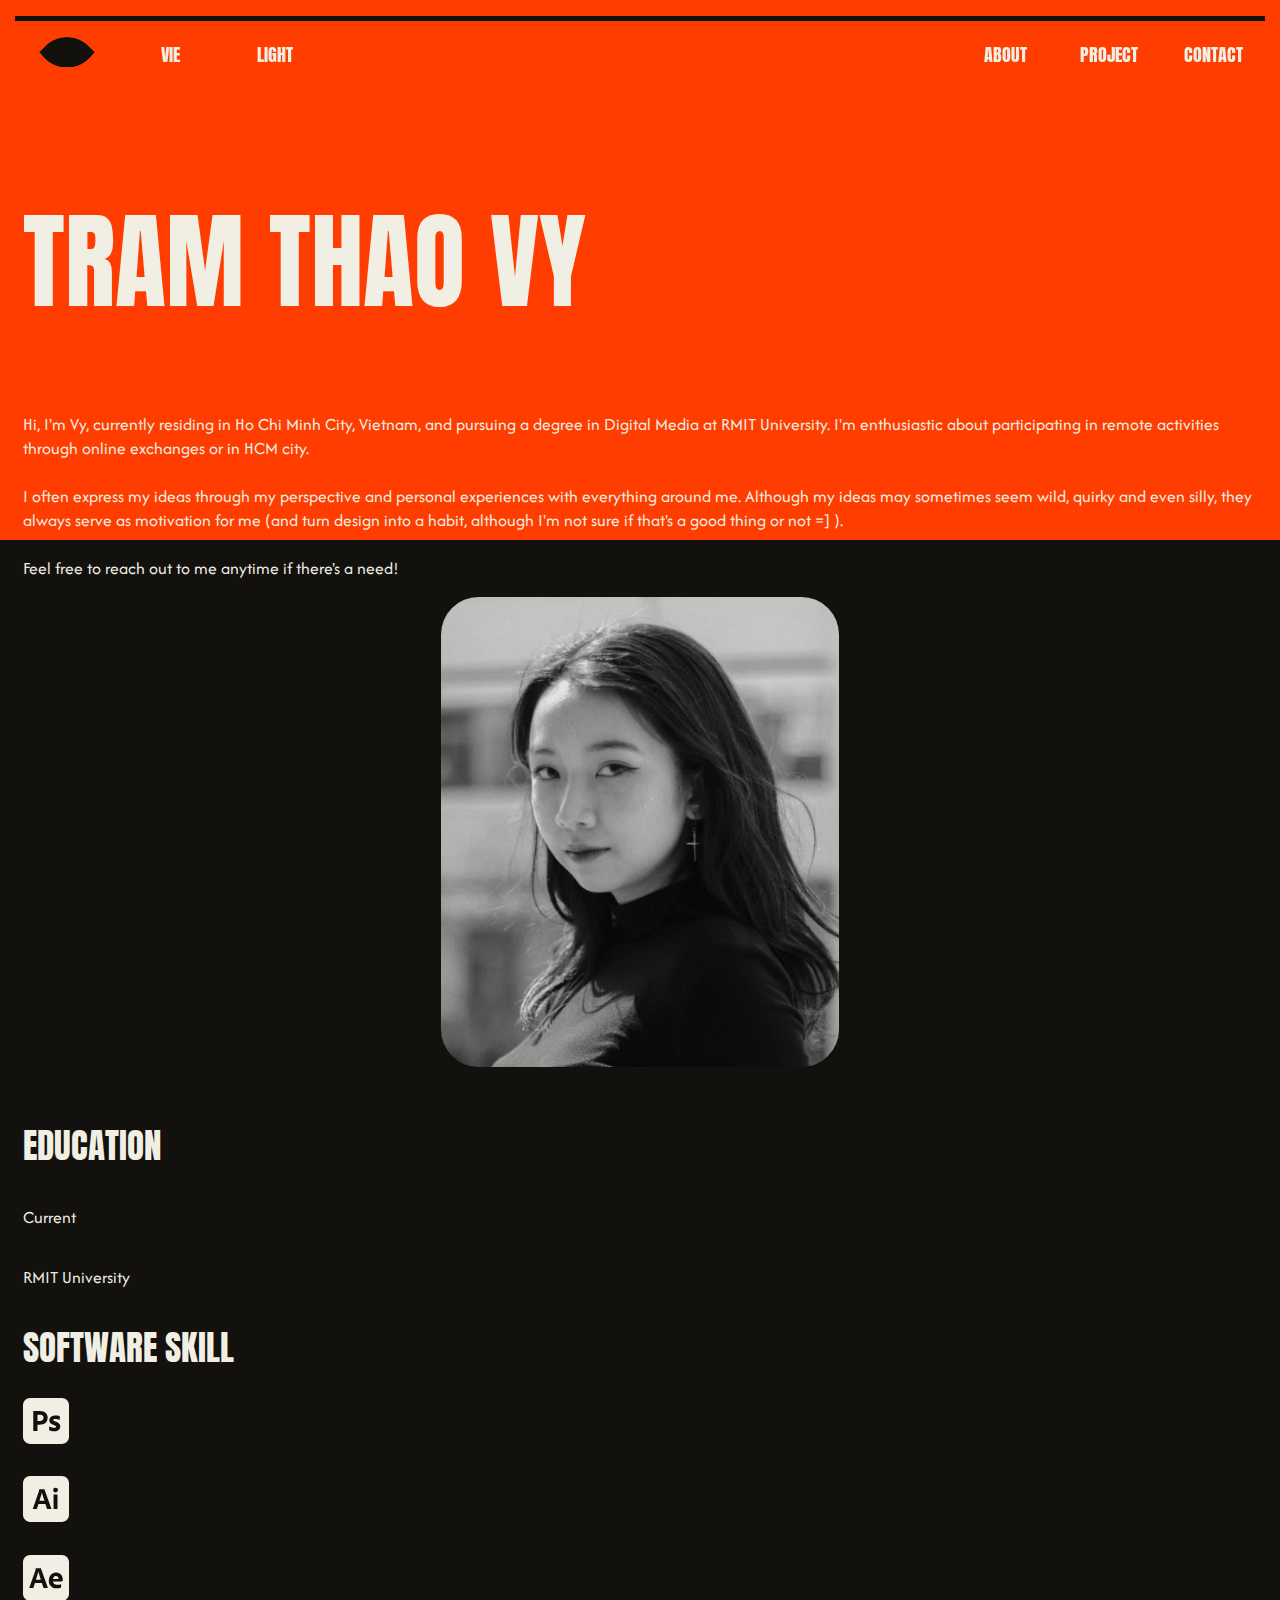
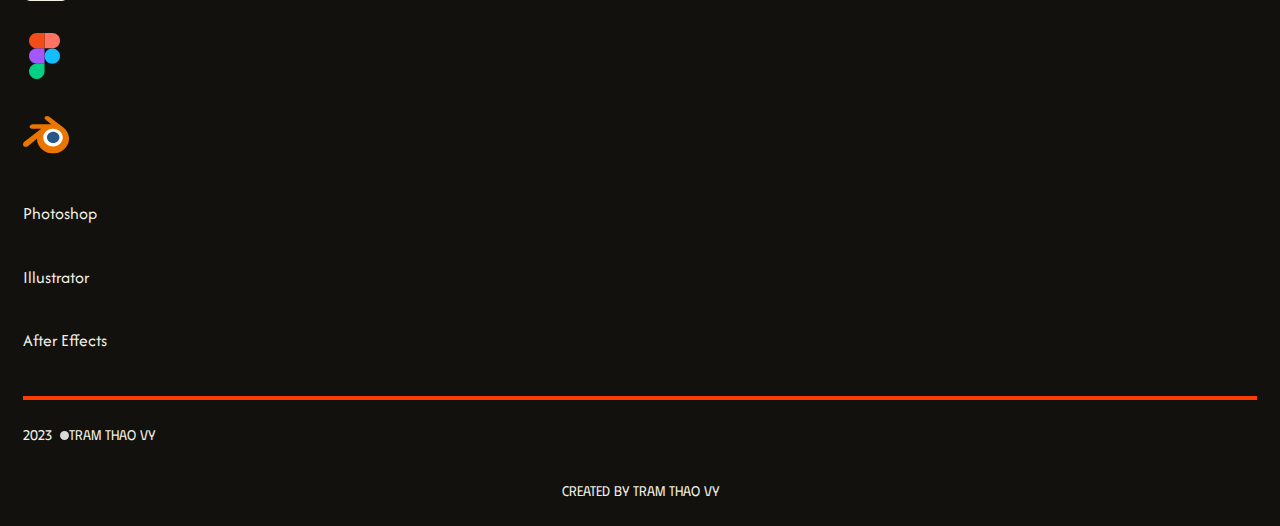
<file: about.html>
<!DOCTYPE html>
<html lang="en">

    <head>
        <meta charset="UTF-8">
        <meta name="viewport" content="width=device-width, initial-scale=1.0">
        <link rel="preconnect" href="https://fonts.googleapis.com">
        <link rel="preconnect" href="https://fonts.gstatic.com" crossorigin>
        <link
            href="https://fonts.googleapis.com/css2?family=Afacad:ital,wght@0,400;0,500;0,600;0,700;1,400;1,500;1,600;1,700&family=Anton&family=Phudu:wght@300;400;500;600;700;800;900&display=swap"
            rel="stylesheet">
        <link
            href="https://cdn.jsdelivr.net/npm/bootstrap@5.3.2/dist/css/bootstrap.min.css"
            rel="stylesheet"
            integrity="sha384-T3c6CoIi6uLrA9TneNEoa7RxnatzjcDSCmG1MXxSR1GAsXEV/Dwwykc2MPK8M2HN"
            crossorigin="anonymous">
        <link rel="stylesheet" href="style.css">
        <link rel="stylesheet" href="about.css">
        <link rel="icon" href="favicon.ico" type="image/x-icon">
        <title>Tram Thao Vy </title>
    </head>

    <body>
        <div class="background"></div>
        <div id="preloader"><span class="loader"></span></div>
        <div id="menu-mobile" class="mobile">
            <ul>

                <li class="d-none"><a href="about.html" data-vi=" VỀ VY"
                        data-en="ABOUT">ABOUT</a></li>
                <li class="d-none"><a href="project.html" data-vi=" DỰ ÁN"
                        data-en="PROJECT"">PROJECT</a></li>
                <li class=" d-none"><a href="contact.html" data-vi=" LIÊN HỆ"
                        data-en="CONTACT"">CONTACT</a></li>
            </ul>

            <div class=" language d-none">
                <div id="box-vi" class="text-in-box box"> Vie</div>
                <div id="box-en" class="text-in-box box box-fill"> Eng </div>
            </div>
            <div class=" language d-none">
                <div id="box-dark" class="text-in-box box"> Light</div>
                <div id="box-light" class="text-in-box box box-fill"> Dark
                </div>
            </div>
        </div>
        <header>
            <div class="desktop header-container">
                <hr>
                <div class="header-left ">
                    <span class="home-btn">
                        <svg xmlns="http://www.w3.org/2000/svg" width="64"
                            height="35" viewBox="0 0 64 35" fill="none">
                            <g clip-path="url(#clip0_171_226)">
                                <path class="yellow-fill" id="irises"
                                    d="M32.0016 28.6956C38.2063 28.6956 43.2363 23.6831 43.2363 17.4999C43.2363 11.3167 38.2063 6.3042 32.0016 6.3042C25.7968 6.3042 20.7668 11.3167 20.7668 17.4999C20.7668 23.6831 25.7968 28.6956 32.0016 28.6956Z"
                                    fill="#F2BC00" clip-path="url(#irises)" />
                                <path class="red-fill"
                                    d="M32.0016 35C23.0834 35 14.1684 31.6161 7.38011 24.8513L0 17.5L7.37695 10.1487C20.9536 -3.38078 43.0464 -3.38078 56.6231 10.1487L64 17.5L56.6231 24.8513C49.8347 31.6161 40.9166 35 32.0016 35ZM9.6144 22.6217C21.9568 34.9212 42.0401 34.9212 54.3824 22.6217L59.5219 17.5L54.3824 12.3784C42.0432 0.0757008 21.9599 0.078854 9.6144 12.3784L4.47491 17.5L9.6144 22.6217Z"
                                    fill="#EB4F25" />
                                <rect id="blink" x="4" y="17" width="56"
                                    height="17" fill="#EB4F25" />
                                <path class="red-fill"
                                    d="M2.39563 17.6577L8.4972 11.5773C21.4789 -1.35926 42.5242 -1.35926 55.5027 11.5773L61.6043 17.6577H2.39563Z"
                                    fill="#EB4F25" />

                            </g>
                            <defs>
                                <clippath id="clip0_171_226">
                                    <path
                                        d="M32.0016 35C23.0834 35 14.1684 31.6159 7.38011 24.8509L0 17.4992L7.37695 10.1476C20.9536 -3.38252 43.0464 -3.38252 56.6231 10.1476L64 17.4992L56.6231 24.8509C49.8347 31.6159 40.9166 35 32.0016 35Z"
                                        fill="#0A0C39" />
                                    <path
                                        d="M32.0016 35C23.0834 35 14.1684 31.6159 7.38011 24.8509L0 17.4992L7.37695 10.1476C20.9536 -3.38252 43.0464 -3.38252 56.6231 10.1476L64 17.4992L56.6231 24.8509C49.8347 31.6159 40.9166 35 32.0016 35Z"
                                        fill="#0A0C39" />
                                </clippath>
                            </defs>
                            />
                        </svg>
                    </span>
                    <span id="vie">VIE</span>
                    <span id="dark-btn">LIGHT</span>
                </div>
                <div class="header-right">
                    <span><a href="contact.html" data-vi=" LIÊN HỆ"
                            data-en="CONTACT"">CONTACT</a></span>
                    <span><a href="project.html" data-vi=" DỰ ÁN"
                            data-en="PROJECT"">PROJECT</a></span>
                    <span><a href="about.html" data-vi=" VỀ VY"
                            data-en="ABOUT">ABOUT</a></span>
                </div>
            </div>

            <div class="mobile header-container">
                <hr>
                <div class="header-left">
                    <span class="h-100 home-btn">
                        <svg xmlns="http://www.w3.org/2000/svg" id="eye-mobile"
                            width="64" height="35" viewBox="0 0 64 35"
                            fill="none">
                            <g clip-path="url(#clip0_171_22)">
                                <path class="yellow-fill" id="irises"
                                    d="M32.0016 28.6956C38.2063 28.6956 43.2363 23.6831 43.2363 17.4999C43.2363 11.3167 38.2063 6.3042 32.0016 6.3042C25.7968 6.3042 20.7668 11.3167 20.7668 17.4999C20.7668 23.6831 25.7968 28.6956 32.0016 28.6956Z"
                                    fill="#F2BC00" clip-path="url(#irises)" />
                                <path class="red-fill"
                                    d="M32.0016 35C23.0834 35 14.1684 31.6161 7.38011 24.8513L0 17.5L7.37695 10.1487C20.9536 -3.38078 43.0464 -3.38078 56.6231 10.1487L64 17.5L56.6231 24.8513C49.8347 31.6161 40.9166 35 32.0016 35ZM9.6144 22.6217C21.9568 34.9212 42.0401 34.9212 54.3824 22.6217L59.5219 17.5L54.3824 12.3784C42.0432 0.0757008 21.9599 0.078854 9.6144 12.3784L4.47491 17.5L9.6144 22.6217Z"
                                    fill="#EB4F25" />

                                <path class="red-fill"
                                    d="M2.39563 17.6577L8.4972 11.5773C21.4789 -1.35926 42.5242 -1.35926 55.5027 11.5773L61.6043 17.6577H2.39563Z"
                                    fill="#EB4F25" />

                            </g>
                            <defs>
                                <clippath id="clip0_171_22">
                                    <path
                                        d="M32.0016 35C23.0834 35 14.1684 31.6159 7.38011 24.8509L0 17.4992L7.37695 10.1476C20.9536 -3.38252 43.0464 -3.38252 56.6231 10.1476L64 17.4992L56.6231 24.8509C49.8347 31.6159 40.9166 35 32.0016 35Z"
                                        fill="#0A0C39" />
                                    <path
                                        d="M32.0016 35C23.0834 35 14.1684 31.6159 7.38011 24.8509L0 17.4992L7.37695 10.1476C20.9536 -3.38252 43.0464 -3.38252 56.6231 10.1476L64 17.4992L56.6231 24.8509C49.8347 31.6159 40.9166 35 32.0016 35Z"
                                        fill="#0A0C39" />
                                </clippath>
                            </defs>
                            />
                        </svg>
                    </span>
                </div>
                <div class="header-right">
                    <input type="checkbox" name="check-menu" id="check-menu"
                        hidden>
                    <label id="hamburger" for="check-menu">
                        <span></span>
                        <span></span>
                        <span></span>
                    </label>
                </div>
            </div>

        </header>
        <div class="container m-0">
            <section class=" s1 d-flex align-items-end p-5">
                <div class="row m-0 p-0">
                    <div class="col-lg-7 row p-0 g-0">
                        <div
                            class="row h-50 d-flex align-items-center justify-content-center p-0 m-0">
                            <h1 class="main-text" data-vi="TRẦM THẢO VY"
                                data-en="TRAM THAO VY">TRAM THAO VY</h1>
                        </div>
                        <div class="row h-50 d-flex align-items-end p-0 m-0">
                            <p class="descript"
                                data-vi="Xin chào, mình là Vy, hiện đang sống tại Thành phố Hồ Chí Minh, Việt Nam và đang theo học thiết kế tại Đại học RMIT. Mình vẫn nhận các dự án ngắn hạn, dự án part-time hoặc công việc từ xa. <br><br>Các thiết kế của mình thường thể hiện ý tưởng thông qua góc nhìn và trải nghiệm cá nhân của mình với mọi thứ xung quanh. Dù thỉnh thoảng mấy ý tưởng đó có hơi nhảm nhí, kỳ lạ hoặc thậm chí ngớ ngẩn nhưng chúng luôn là động lực cho mình phát triển (và biến thiết kế thành thói quen, mặc dù mình cũng không chắc đó làm vậy có ổn không nữa =] ) <br> <br>Hãy liên hệ với mình bất cứ lúc nào nếu có nhu cầu nhé!"
                                data-en="Hi, I'm Vy, currently
                                residing in Ho Chi Minh City, Vietnam, and
                                pursuing a degree in Digital Media at RMIT
                                University. I'm enthusiastic about
                                participating in remote activities through
                                online exchanges or in HCM city.
                                <br> <br>
                                I often express my ideas through my
                                perspective and personal experiences with
                                everything around me. Although my ideas may
                                sometimes seem wild, quirky and even silly,
                                they always serve as motivation for me (and
                                turn design into a habit, although I'm not
                                sure if that's a good thing or not =] ).
                                <br> <br>
                                Feel free to reach out to me anytime if
                                there's a need!">Hi, I'm Vy, currently
                                residing in Ho Chi Minh City, Vietnam, and
                                pursuing a degree in Digital Media at RMIT
                                University. I'm enthusiastic about
                                participating in remote activities through
                                online exchanges or in HCM city.
                                <br> <br>
                                I often express my ideas through my
                                perspective and personal experiences with
                                everything around me. Although my ideas may
                                sometimes seem wild, quirky and even silly,
                                they always serve as motivation for me (and
                                turn design into a habit, although I'm not
                                sure if that's a good thing or not =] ).
                                <br> <br>
                                Feel free to reach out to me anytime if
                                there's a need!
                            </p>
                        </div>
                    </div>
                    <div class="col-lg-5 row  g-0">
                        <div class="avatar">
                        </div>
                    </div>
                </div>
            </section>
            <section class="s2">
                <p class="des-after"
                    data-vi="Xin chào, mình là Vy, hiện đang sống tại Thành phố Hồ Chí Minh, Việt Nam và đang theo học thiết kế tại Đại học RMIT. Mình vẫn nhận các dự án ngắn hạn, dự án part-time hoặc công việc từ xa. <br><br>Các thiết kế của mình thường thể hiện ý tưởng thông qua góc nhìn và trải nghiệm cá nhân của mình với mọi thứ xung quanh. Dù thỉnh thoảng mấy ý tưởng đó có hơi nhảm nhí, kỳ lạ hoặc thậm chí ngớ ngẩn nhưng chúng luôn là động lực cho mình phát triển (và biến thiết kế thành thói quen, mặc dù mình cũng không chắc đó làm vậy có ổn không nữa =] ) <br> <br>Hãy liên hệ với mình bất cứ lúc nào nếu có nhu cầu nhé!"
                    data-en="Hi, I'm Vy, currently
                                residing in Ho Chi Minh City, Vietnam, and
                                pursuing a degree in Digital Media at RMIT
                                University. I'm enthusiastic about
                                participating in remote activities through
                                online exchanges or in HCM city.
                                <br> <br>
                                I often express my ideas through my
                                perspective and personal experiences with
                                everything around me. Although my ideas may
                                sometimes seem wild, quirky and even silly,
                                they always serve as motivation for me (and
                                turn design into a habit, although I'm not
                                sure if that's a good thing or not =] ).
                                <br> <br>
                                Feel free to reach out to me anytime if
                                there's a need!">Hi, I'm Vy, currently residing
                    in Ho Chi
                    Minh City, Vietnam, and pursuing a degree in Digital Media
                    at RMIT University. I'm enthusiastic about participating in
                    remote activities through online exchanges or in HCM city.
                    <br><br>
                    I often express my ideas through my perspective and personal
                    experiences with everything around me. Although my ideas may
                    sometimes seem wild, quirky and even silly, they always
                    serve as motivation for me (and turn design into a habit,
                    although I'm not sure if that's a good thing or not =] ).
                    <br><br>
                    Feel free to reach out to me anytime if there's a need!
                </p>
                <div class="d-grid mt-5">
                    <div class="row p-5 m-0">
                        <div class="col-md row">
                            <h2 class="cate m-0" data-vi="Giáo dục"
                                data-en="EDUCATION">EDUCATION</h2>
                        </div>
                        <div class="col-md row gx-5 ">
                            <div class="col hiiu  hiiu-first">
                                <p class="text-end pe-5 tee m-0"
                                    data-vi="Hiện tại"
                                    data-en="Current">Current</p>
                            </div>
                            <div class="col hiiu hiiu-last">
                                <p class="text-start ps-5 tee m-0"
                                    data-vi="Đại học RMIT"
                                    data-en="RMIT University">RMIT
                                    University</p>
                            </div>
                        </div>
                    </div>
                    <div class="row p-5 m-0">
                        <div class="col-sm-5 col-md row">
                            <h2 class="cate m-0" data-vi="Kĩ năng phần mềm"
                                data-en="SOFTWARE SKILL">SOFTWARE SKILL</h2>
                        </div>
                        <div class="col-sm-7 col-md row gx-5 ">
                            <div class="col hiiu hiiu-first ">
                                <p class="text-end pe-5 tee m-0 mb-4"><img
                                        src="img/pts.svg" alt srcset></p>
                                <p class="text-end pe-5 tee m-0 mb-4"><img
                                        src="img/ai.svg" alt srcset></p>
                                <p class="text-end pe-5 tee m-0 mb-4"><img
                                        src="img/ae.svg" alt srcset></p>
                                <p class="text-end pe-5 tee m-0 mb-4"><img
                                        src="img/figma.svg" alt srcset></p>
                                <p class="text-end pe-5 tee m-0 mb-4"><img
                                        src="img/blender.svg" alt srcset></p>
                            </div>
                            <div class="col hiiu hiiu-last">
                                <p
                                    class="text-start ps-5 tee m-0 mb-4 h46">Photoshop</p>
                                <p
                                    class="text-start ps-5 tee m-0 mb-4 h46">Illustrator</p>
                                <p
                                    class="text-start ps-5 tee m-0 mb-4 h46">After
                                    Effects</p>
                                <p
                                    class="text-start ps-5 tee m-0 mb-4 h46">Figma</p>
                                <p
                                    class="text-start ps-5 tee m-0 mb-4 h46">Blender</p>
                            </div>
                        </div>
                    </div>
                </div>
            </section>
        </div>
        <footer>
            <div class=" row justify-content-between m-0">
                <div class="col-lg-2 col-md-4 col-sm-6 col p-0">
                    <p class="text-start"
                        style="display: flex; align-items: center;">
                        2023&nbsp;&nbsp;
                        <svg xmlns="http://www.w3.org/2000/svg" width="9"
                            height="9" viewBox="0 0 9 9" fill="none">
                            <circle cx="4.5" cy="4.5" r="4.5" fill="#D9D9D9" />
                        </svg>
                        Tram Thao Vy
                    </p>

                </div>
                <div class="col-lg-2 col-md-4 col-sm-6 col p-0">
                    <p class="text-end">Created by Tram Thao Vy</p>
                </div>
            </div>
        </footer>
    </body>

    <script
        src="https://cdn.jsdelivr.net/npm/bootstrap@5.3.2/dist/js/bootstrap.bundle.min.js"
        integrity="sha384-C6RzsynM9kWDrMNeT87bh95OGNyZPhcTNXj1NW7RuBCsyN/o0jlpcV8Qyq46cDfL"
        crossorigin="anonymous"></script>
    <script
        src="https://cdnjs.cloudflare.com/ajax/libs/jquery/3.7.1/jquery.min.js"></script>
    <script src="script.js"></script>
    <script src="about.js"></script>

</html>
</file>
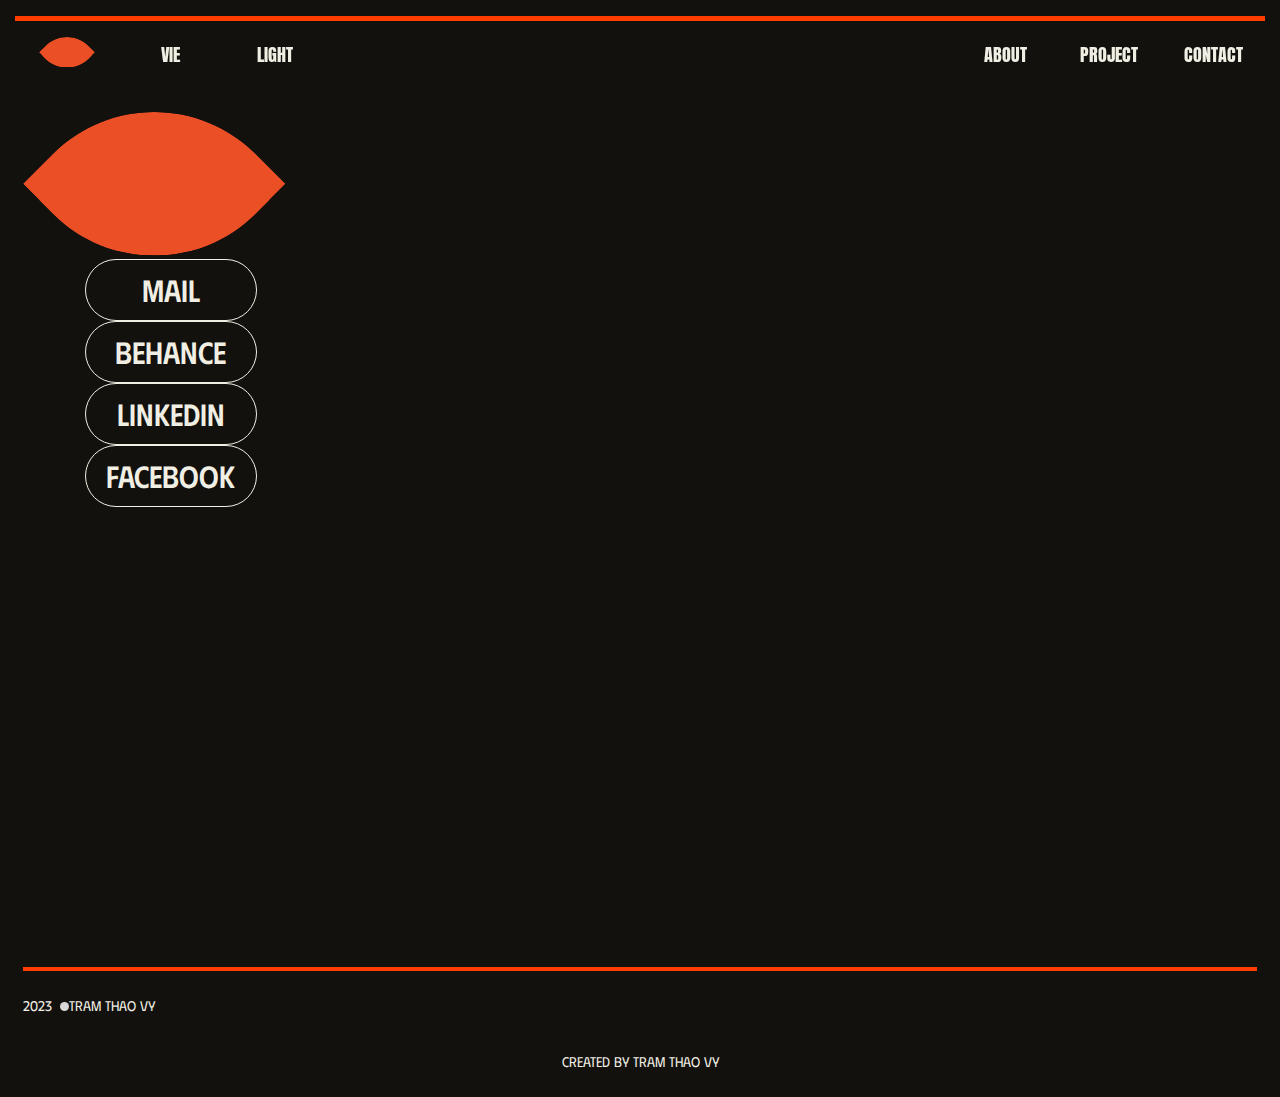
<file: contact.html>
<!DOCTYPE html>
<html lang="en">

    <head>
        <meta charset="UTF-8">
        <meta name="viewport" content="width=device-width, initial-scale=1.0">
        <link rel="preconnect" href="https://fonts.googleapis.com">
        <link rel="preconnect" href="https://fonts.gstatic.com" crossorigin>
        <link
            href="https://fonts.googleapis.com/css2?family=Afacad:ital,wght@0,400;0,500;0,600;0,700;1,400;1,500;1,600;1,700&family=Anton&family=Phudu:wght@300;400;500;600;700;800;900&display=swap"
            rel="stylesheet">
        <link
            href="https://cdn.jsdelivr.net/npm/bootstrap@5.3.2/dist/css/bootstrap.min.css"
            rel="stylesheet"
            integrity="sha384-T3c6CoIi6uLrA9TneNEoa7RxnatzjcDSCmG1MXxSR1GAsXEV/Dwwykc2MPK8M2HN"
            crossorigin="anonymous">
        <link rel="stylesheet" href="style.css">
        <link rel="stylesheet" href="contact.css">
        <link rel="icon" href="favicon.ico" type="image/x-icon">
        <title>Contact - Tram Thao Vy </title>
    </head>

    <body>
        <div id="preloader"><span class="loader"></span></div>
        <div id="menu-mobile" class="mobile">
            <ul>

                <li class="d-none"><a href="about.html" data-vi=" VỀ VY"
                        data-en="ABOUT">ABOUT</a></li>
                <li class="d-none"><a href="project.html" data-vi=" DỰ ÁN"
                        data-en="PROJECT"">PROJECT</a></li>
                <li class=" d-none"><a href="contact.html" data-vi=" LIÊN HỆ"
                        data-en="CONTACT"">CONTACT</a></li>
            </ul>

            <div class=" language d-none">
                <div id="box-vi" class="text-in-box box"> Vie</div>
                <div id="box-en" class="text-in-box box box-fill"> Eng </div>
            </div>
            <div class=" language d-none">
                <div id="box-dark" class="text-in-box box"> Light</div>
                <div id="box-light" class="text-in-box box box-fill"> Dark
                </div>
            </div>
        </div>
        <header>
            <div class="desktop header-container">
                <hr>
                <div class="header-left ">
                    <span class="home-btn">
                        <svg xmlns="http://www.w3.org/2000/svg" width="64"
                            height="35" viewBox="0 0 64 35" fill="none">
                            <g clip-path="url(#clip0_171_226)">
                                <path class="yellow-fill" id="irises"
                                    d="M32.0016 28.6956C38.2063 28.6956 43.2363 23.6831 43.2363 17.4999C43.2363 11.3167 38.2063 6.3042 32.0016 6.3042C25.7968 6.3042 20.7668 11.3167 20.7668 17.4999C20.7668 23.6831 25.7968 28.6956 32.0016 28.6956Z"
                                    fill="#F2BC00" clip-path="url(#irises)" />
                                <path class="red-fill"
                                    d="M32.0016 35C23.0834 35 14.1684 31.6161 7.38011 24.8513L0 17.5L7.37695 10.1487C20.9536 -3.38078 43.0464 -3.38078 56.6231 10.1487L64 17.5L56.6231 24.8513C49.8347 31.6161 40.9166 35 32.0016 35ZM9.6144 22.6217C21.9568 34.9212 42.0401 34.9212 54.3824 22.6217L59.5219 17.5L54.3824 12.3784C42.0432 0.0757008 21.9599 0.078854 9.6144 12.3784L4.47491 17.5L9.6144 22.6217Z"
                                    fill="#EB4F25" />
                                <rect id="blink" x="4" y="17" width="56"
                                    height="17" fill="#EB4F25" />
                                <path class="red-fill"
                                    d="M2.39563 17.6577L8.4972 11.5773C21.4789 -1.35926 42.5242 -1.35926 55.5027 11.5773L61.6043 17.6577H2.39563Z"
                                    fill="#EB4F25" />

                            </g>
                            <defs>
                                <clippath id="clip0_171_226">
                                    <path
                                        d="M32.0016 35C23.0834 35 14.1684 31.6159 7.38011 24.8509L0 17.4992L7.37695 10.1476C20.9536 -3.38252 43.0464 -3.38252 56.6231 10.1476L64 17.4992L56.6231 24.8509C49.8347 31.6159 40.9166 35 32.0016 35Z"
                                        fill="#0A0C39" />
                                    <path
                                        d="M32.0016 35C23.0834 35 14.1684 31.6159 7.38011 24.8509L0 17.4992L7.37695 10.1476C20.9536 -3.38252 43.0464 -3.38252 56.6231 10.1476L64 17.4992L56.6231 24.8509C49.8347 31.6159 40.9166 35 32.0016 35Z"
                                        fill="#0A0C39" />
                                </clippath>
                            </defs>
                            />
                        </svg>
                    </span>
                    <span id="vie">VIE</span>
                    <span id="dark-btn">LIGHT</span>
                </div>
                <div class="header-right">
                    <span><a href="contact.html" data-vi=" LIÊN HỆ"
                            data-en="CONTACT"">CONTACT</a></span>
                    <span><a href="project.html" data-vi=" DỰ ÁN"
                            data-en="PROJECT"">PROJECT</a></span>
                    <span><a href="about.html" data-vi=" VỀ VY"
                            data-en="ABOUT">ABOUT</a></span>
                </div>
            </div>

            <div class="mobile header-container">
                <hr>
                <div class="header-left">
                    <span class="h-100 home-btn">
                        <svg xmlns="http://www.w3.org/2000/svg" id="eye-mobile"
                            width="64" height="35" viewBox="0 0 64 35"
                            fill="none">
                            <g clip-path="url(#clip0_171_22)">
                                <path class="yellow-fill" id="irises"
                                    d="M32.0016 28.6956C38.2063 28.6956 43.2363 23.6831 43.2363 17.4999C43.2363 11.3167 38.2063 6.3042 32.0016 6.3042C25.7968 6.3042 20.7668 11.3167 20.7668 17.4999C20.7668 23.6831 25.7968 28.6956 32.0016 28.6956Z"
                                    fill="#F2BC00" clip-path="url(#irises)" />
                                <path class="red-fill"
                                    d="M32.0016 35C23.0834 35 14.1684 31.6161 7.38011 24.8513L0 17.5L7.37695 10.1487C20.9536 -3.38078 43.0464 -3.38078 56.6231 10.1487L64 17.5L56.6231 24.8513C49.8347 31.6161 40.9166 35 32.0016 35ZM9.6144 22.6217C21.9568 34.9212 42.0401 34.9212 54.3824 22.6217L59.5219 17.5L54.3824 12.3784C42.0432 0.0757008 21.9599 0.078854 9.6144 12.3784L4.47491 17.5L9.6144 22.6217Z"
                                    fill="#EB4F25" />

                                <path class="red-fill"
                                    d="M2.39563 17.6577L8.4972 11.5773C21.4789 -1.35926 42.5242 -1.35926 55.5027 11.5773L61.6043 17.6577H2.39563Z"
                                    fill="#EB4F25" />

                            </g>
                            <defs>
                                <clippath id="clip0_171_22">
                                    <path
                                        d="M32.0016 35C23.0834 35 14.1684 31.6159 7.38011 24.8509L0 17.4992L7.37695 10.1476C20.9536 -3.38252 43.0464 -3.38252 56.6231 10.1476L64 17.4992L56.6231 24.8509C49.8347 31.6159 40.9166 35 32.0016 35Z"
                                        fill="#0A0C39" />
                                    <path
                                        d="M32.0016 35C23.0834 35 14.1684 31.6159 7.38011 24.8509L0 17.4992L7.37695 10.1476C20.9536 -3.38252 43.0464 -3.38252 56.6231 10.1476L64 17.4992L56.6231 24.8509C49.8347 31.6159 40.9166 35 32.0016 35Z"
                                        fill="#0A0C39" />
                                </clippath>
                            </defs>
                            />
                        </svg>
                    </span>
                </div>
                <div class="header-right">
                    <input type="checkbox" name="check-menu" id="check-menu"
                        hidden>
                    <label id="hamburger" for="check-menu">
                        <span></span>
                        <span></span>
                        <span></span>
                    </label>
                </div>
            </div>

        </header>
        <div class="container m-0">
            <section class="row align-items-center justify-content-center">
                <div class="d-grid gap-5 ">

                    <div class="row ">
                        <div class="text-center eye-center">
                            <svg xmlns="http://www.w3.org/2000/svg" width="64"
                                height="35" viewBox="0 0 64 35" fill="none">
                                <g clip-path="url(#clip0_171)">
                                    <path class="yellow-fill" id="eye-move"
                                        d="M32.0016 28.6956C38.2063 28.6956 43.2363 23.6831 43.2363 17.4999C43.2363 11.3167 38.2063 6.3042 32.0016 6.3042C25.7968 6.3042 20.7668 11.3167 20.7668 17.4999C20.7668 23.6831 25.7968 28.6956 32.0016 28.6956Z"
                                        fill="#F2BC00"
                                        clip-path="url(#eye-move)" />
                                    <path class="red-fill"
                                        d="M32.0016 35C23.0834 35 14.1684 31.6161 7.38011 24.8513L0 17.5L7.37695 10.1487C20.9536 -3.38078 43.0464 -3.38078 56.6231 10.1487L64 17.5L56.6231 24.8513C49.8347 31.6161 40.9166 35 32.0016 35ZM9.6144 22.6217C21.9568 34.9212 42.0401 34.9212 54.3824 22.6217L59.5219 17.5L54.3824 12.3784C42.0432 0.0757008 21.9599 0.078854 9.6144 12.3784L4.47491 17.5L9.6144 22.6217Z"
                                        fill="#EB4F25" />
                                    <rect id="blink-1" x="4" y="17" width="56"
                                        height="17" fill="#EB4F25" />
                                    <path class="red-fill"
                                        d="M2.39563 17.6577L8.4972 11.5773C21.4789 -1.35926 42.5242 -1.35926 55.5027 11.5773L61.6043 17.6577H2.39563Z"
                                        fill="#EB4F25" />

                                </g>
                                <defs>
                                    <clippath id="clip0_171">
                                        <path
                                            d="M32.0016 35C23.0834 35 14.1684 31.6159 7.38011 24.8509L0 17.4992L7.37695 10.1476C20.9536 -3.38252 43.0464 -3.38252 56.6231 10.1476L64 17.4992L56.6231 24.8509C49.8347 31.6159 40.9166 35 32.0016 35Z"
                                            fill="#0A0C39" />
                                        <path
                                            d="M32.0016 35C23.0834 35 14.1684 31.6159 7.38011 24.8509L0 17.4992L7.37695 10.1476C20.9536 -3.38252 43.0464 -3.38252 56.6231 10.1476L64 17.4992L56.6231 24.8509C49.8347 31.6159 40.9166 35 32.0016 35Z"
                                            fill="#0A0C39" />
                                    </clippath>
                                </defs>
                                />
                            </svg>
                        </div>
                    </div>
                    <div style=" margin: 0 auto;"
                        class="row row-cols-md-2 row-cols-lg-4 g-5 g-lg-5 justify-content-center align-items-center w75 ">
                        <div class="text-center p-0">
                            <button class="btn-contact"
                                onclick="openMailLink()">Mail</button>
                        </div>
                        <div class="text-center p-0">
                            <button class="btn-contact"
                                onclick="openBehanceLink()">Behance</button>
                        </div>
                        <div class="text-center p-0">
                            <button class="btn-contact"
                                onclick="openLKLink()">Linkedin</button>
                        </div>
                        <div class="text-center p-0">
                            <button class="btn-contact"
                                onclick="openFBLink()">Facebook</button>
                        </div>
                    </div>
                </div>
            </section>
        </div>
        <footer>
            <div class=" row justify-content-between m-0">
                <div class="col-lg-2 col-md-4 col-sm-6 col p-0">
                    <p class="text-start"
                        style="display: flex; align-items: center;">
                        2023&nbsp;&nbsp;
                        <svg xmlns="http://www.w3.org/2000/svg" width="9"
                            height="9" viewBox="0 0 9 9" fill="none">
                            <circle cx="4.5" cy="4.5" r="4.5" fill="#D9D9D9" />
                        </svg>
                        Tram Thao Vy
                    </p>

                </div>
                <div class="col-lg-2 col-md-4 col-sm-6 col p-0">
                    <p class="text-end">Created by Tram Thao Vy</p>
                </div>
            </div>
        </footer>
    </body>

    <script
        src="https://cdn.jsdelivr.net/npm/bootstrap@5.3.2/dist/js/bootstrap.bundle.min.js"
        integrity="sha384-C6RzsynM9kWDrMNeT87bh95OGNyZPhcTNXj1NW7RuBCsyN/o0jlpcV8Qyq46cDfL"
        crossorigin="anonymous"></script>
    <script
        src="https://cdnjs.cloudflare.com/ajax/libs/jquery/3.7.1/jquery.min.js"></script>
    <script src="script.js"></script>
    <script src="contact.js"></script>

</html>
</file>
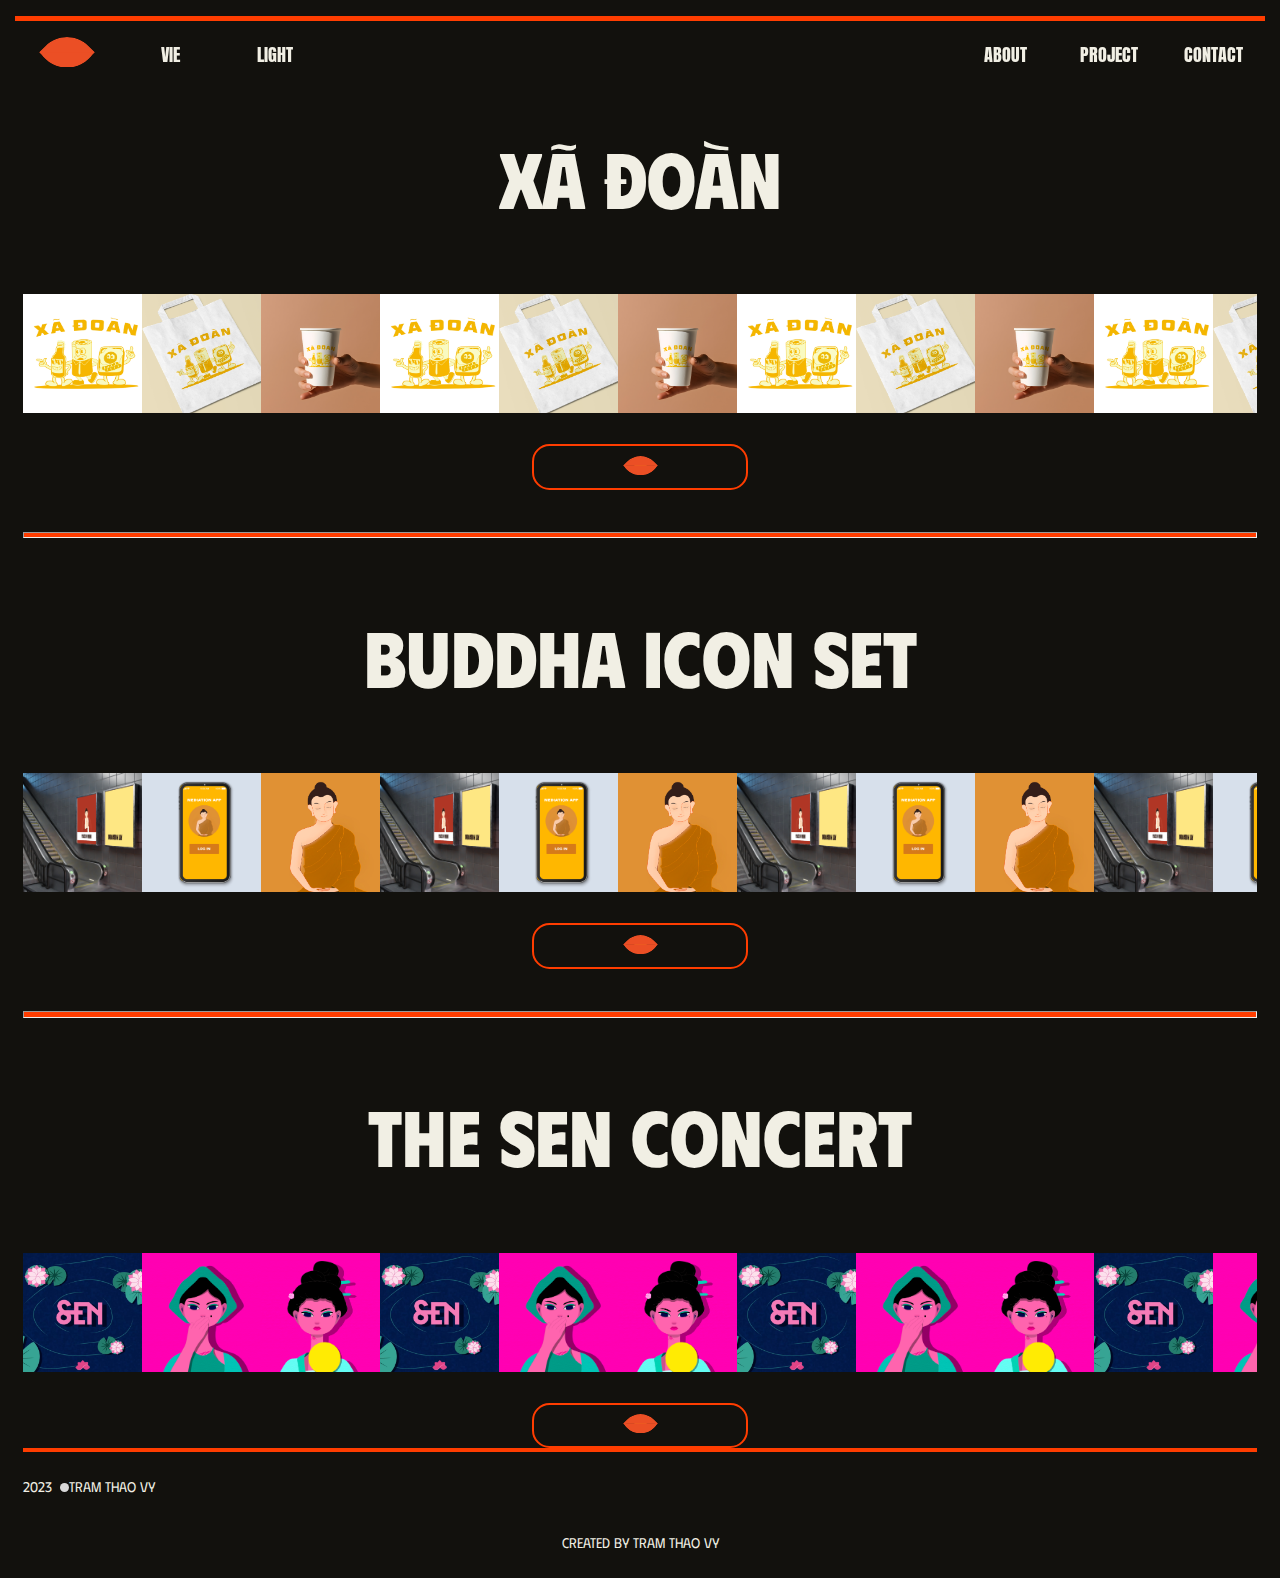
<file: project.html>
<!DOCTYPE html>
<html lang="en">

    <head>
        <meta charset="UTF-8">
        <meta name="viewport" content="width=device-width, initial-scale=1.0">
        <link rel="preconnect" href="https://fonts.googleapis.com">
        <link rel="preconnect" href="https://fonts.gstatic.com" crossorigin>
        <link
            href="https://fonts.googleapis.com/css2?family=Afacad:ital,wght@0,400;0,500;0,600;0,700;1,400;1,500;1,600;1,700&family=Anton&family=Phudu:wght@300;400;500;600;700;800;900&display=swap"
            rel="stylesheet">
        <link
            href="https://cdn.jsdelivr.net/npm/bootstrap@5.3.2/dist/css/bootstrap.min.css"
            rel="stylesheet"
            integrity="sha384-T3c6CoIi6uLrA9TneNEoa7RxnatzjcDSCmG1MXxSR1GAsXEV/Dwwykc2MPK8M2HN"
            crossorigin="anonymous">
        <link rel="stylesheet" href="style.css">
        <link rel="stylesheet" href="project.css">
        <link rel="icon" href="favicon.ico" type="image/x-icon">
        <title>Projects - Tram Thao Vy </title>
    </head>

    <body>
        <div id="preloader"><span class="loader"></span></div>
        <div id="menu-mobile" class="mobile">
            <ul>

                <li class="d-none"><a href="about.html" data-vi=" VỀ VY"
                        data-en="ABOUT">ABOUT</a></li>
                <li class="d-none"><a href="project.html" data-vi=" DỰ ÁN"
                        data-en="PROJECT"">PROJECT</a></li>
                <li class=" d-none"><a href="contact.html" data-vi=" LIÊN HỆ"
                        data-en="CONTACT"">CONTACT</a></li>
            </ul>

            <div class=" language d-none">
                <div id="box-vi" class="text-in-box box"> Vie</div>
                <div id="box-en" class="text-in-box box box-fill"> Eng </div>
            </div>
            <div class=" language d-none">
                <div id="box-dark" class="text-in-box box"> Light</div>
                <div id="box-light" class="text-in-box box box-fill"> Dark
                </div>
            </div>
        </div>
        <header>
            <div class="desktop header-container">
                <hr>
                <div class="header-left">
                    <span class="home-btn">
                        <svg xmlns="http://www.w3.org/2000/svg" width="64"
                            height="35" viewBox="0 0 64 35" fill="none">
                            <g clip-path="url(#clip0_171_22)">
                                <path class="yellow-fill" id="irises"
                                    d="M32.0016 28.6956C38.2063 28.6956 43.2363 23.6831 43.2363 17.4999C43.2363 11.3167 38.2063 6.3042 32.0016 6.3042C25.7968 6.3042 20.7668 11.3167 20.7668 17.4999C20.7668 23.6831 25.7968 28.6956 32.0016 28.6956Z"
                                    fill="#F2BC00" clip-path="url(#irises)" />
                                <path class="red-fill"
                                    d="M32.0016 35C23.0834 35 14.1684 31.6161 7.38011 24.8513L0 17.5L7.37695 10.1487C20.9536 -3.38078 43.0464 -3.38078 56.6231 10.1487L64 17.5L56.6231 24.8513C49.8347 31.6161 40.9166 35 32.0016 35ZM9.6144 22.6217C21.9568 34.9212 42.0401 34.9212 54.3824 22.6217L59.5219 17.5L54.3824 12.3784C42.0432 0.0757008 21.9599 0.078854 9.6144 12.3784L4.47491 17.5L9.6144 22.6217Z"
                                    fill="#EB4F25" />
                                <rect id="blink" x="4" y="17" width="56"
                                    height="17" fill="#EB4F25" />
                                <path class="red-fill"
                                    d="M2.39563 17.6577L8.4972 11.5773C21.4789 -1.35926 42.5242 -1.35926 55.5027 11.5773L61.6043 17.6577H2.39563Z"
                                    fill="#EB4F25" />

                            </g>
                            <defs>
                                <clippath id="clip0_171_22">
                                    <path
                                        d="M32.0016 35C23.0834 35 14.1684 31.6159 7.38011 24.8509L0 17.4992L7.37695 10.1476C20.9536 -3.38252 43.0464 -3.38252 56.6231 10.1476L64 17.4992L56.6231 24.8509C49.8347 31.6159 40.9166 35 32.0016 35Z"
                                        fill="#0A0C39" />
                                    <path
                                        d="M32.0016 35C23.0834 35 14.1684 31.6159 7.38011 24.8509L0 17.4992L7.37695 10.1476C20.9536 -3.38252 43.0464 -3.38252 56.6231 10.1476L64 17.4992L56.6231 24.8509C49.8347 31.6159 40.9166 35 32.0016 35Z"
                                        fill="#0A0C39" />
                                </clippath>
                            </defs>
                            />
                        </svg>
                    </span>
                    <span id="vie">VIE</span>
                    <span id="dark-btn">LIGHT</span>
                </div>
                <div class="header-right">
                    <span><a href="contact.html" data-vi=" LIÊN HỆ"
                            data-en="CONTACT"">CONTACT</a></span>
                    <span><a href="project.html" data-vi=" DỰ ÁN"
                            data-en="PROJECT"">PROJECT</a></span>
                    <span><a href="about.html" data-vi=" VỀ VY"
                            data-en="ABOUT">ABOUT</a></span>
                </div>
            </div>

            <div class="mobile header-container">
                <hr>
                <div class="header-left">
                    <span class="h-100 home-btn">
                        <svg xmlns="http://www.w3.org/2000/svg" id="eye-mobile"
                            width="64" height="35" viewBox="0 0 64 35"
                            fill="none">
                            <g clip-path="url(#clip0_171_226)">
                                <path class="yellow-fill" id="irises"
                                    d="M32.0016 28.6956C38.2063 28.6956 43.2363 23.6831 43.2363 17.4999C43.2363 11.3167 38.2063 6.3042 32.0016 6.3042C25.7968 6.3042 20.7668 11.3167 20.7668 17.4999C20.7668 23.6831 25.7968 28.6956 32.0016 28.6956Z"
                                    fill="#F2BC00" clip-path="url(#irises)" />
                                <path class="red-fill"
                                    d="M32.0016 35C23.0834 35 14.1684 31.6161 7.38011 24.8513L0 17.5L7.37695 10.1487C20.9536 -3.38078 43.0464 -3.38078 56.6231 10.1487L64 17.5L56.6231 24.8513C49.8347 31.6161 40.9166 35 32.0016 35ZM9.6144 22.6217C21.9568 34.9212 42.0401 34.9212 54.3824 22.6217L59.5219 17.5L54.3824 12.3784C42.0432 0.0757008 21.9599 0.078854 9.6144 12.3784L4.47491 17.5L9.6144 22.6217Z"
                                    fill="#EB4F25" />

                                <path class="red-fill"
                                    d="M2.39563 17.6577L8.4972 11.5773C21.4789 -1.35926 42.5242 -1.35926 55.5027 11.5773L61.6043 17.6577H2.39563Z"
                                    fill="#EB4F25" />

                            </g>
                            <defs>
                                <clippath id="clip0_171_226">
                                    <path
                                        d="M32.0016 35C23.0834 35 14.1684 31.6159 7.38011 24.8509L0 17.4992L7.37695 10.1476C20.9536 -3.38252 43.0464 -3.38252 56.6231 10.1476L64 17.4992L56.6231 24.8509C49.8347 31.6159 40.9166 35 32.0016 35Z"
                                        fill="#0A0C39" />
                                    <path
                                        d="M32.0016 35C23.0834 35 14.1684 31.6159 7.38011 24.8509L0 17.4992L7.37695 10.1476C20.9536 -3.38252 43.0464 -3.38252 56.6231 10.1476L64 17.4992L56.6231 24.8509C49.8347 31.6159 40.9166 35 32.0016 35Z"
                                        fill="#0A0C39" />
                                </clippath>
                            </defs>
                            />
                        </svg>
                    </span>
                </div>
                <div class="header-right">
                    <input type="checkbox" name="check-menu" id="check-menu"
                        hidden>
                    <label id="hamburger" for="check-menu">
                        <span></span>
                        <span></span>
                        <span></span>
                    </label>
                </div>
            </div>

        </header>
        <div class="container">
            <div class="grid">
                <div class="row text-center w-100 m-0">
                    <h1 class="title-text">XÃ ĐOÀN</h1>
                    <div class="images">
                        <div class="image-slide">
                            <img src="img/xadoan1.png">
                            <img src="img/xadoan2.png">
                            <img src="img/xadoan3.png">
                            <img src="img/xadoan1.png">
                            <img src="img/xadoan2.png">
                            <img src="img/xadoan3.png">
                            <img src="img/xadoan1.png">
                            <img src="img/xadoan2.png">
                            <img src="img/xadoan3.png">
                            <img src="img/xadoan1.png">
                            <img src="img/xadoan2.png">
                            <img src="img/xadoan3.png">
                            <img src="img/xadoan1.png">
                            <img src="img/xadoan2.png">
                            <img src="img/xadoan3.png">
                        </div>
                        <div class="image-slide">
                            <img src="img/xadoan1.png">
                            <img src="img/xadoan2.png">
                            <img src="img/xadoan3.png">
                            <img src="img/xadoan1.png">
                            <img src="img/xadoan2.png">
                            <img src="img/xadoan3.png">
                            <img src="img/xadoan1.png">
                            <img src="img/xadoan2.png">
                            <img src="img/xadoan3.png">
                            <img src="img/xadoan1.png">
                            <img src="img/xadoan2.png">
                            <img src="img/xadoan3.png">
                            <img src="img/xadoan1.png">
                            <img src="img/xadoan2.png">
                            <img src="img/xadoan3.png">
                        </div>
                    </div>
                    <div class="text-center p-3 text-center ">
                        <div class="button d-flex align-items-center"
                            onclick="window.location.href='xadoan.html'">
                            <svg xmlns="http://www.w3.org/2000/svg" width="64"
                                height="35" viewBox="0 0 64 35" fill="none"
                                class="button-icon">
                                <g clip-path="url(#clip0_171)">
                                    <path class="yellow-fill"
                                        d="M32.0016 28.6956C38.2063 28.6956 43.2363 23.6831 43.2363 17.4999C43.2363 11.3167 38.2063 6.3042 32.0016 6.3042C25.7968 6.3042 20.7668 11.3167 20.7668 17.4999C20.7668 23.6831 25.7968 28.6956 32.0016 28.6956Z"
                                        fill="#F2BC00"
                                        clip-path="url(#irises)" />
                                    <path class="red-fill"
                                        d="M32.0016 35C23.0834 35 14.1684 31.6161 7.38011 24.8513L0 17.5L7.37695 10.1487C20.9536 -3.38078 43.0464 -3.38078 56.6231 10.1487L64 17.5L56.6231 24.8513C49.8347 31.6161 40.9166 35 32.0016 35ZM9.6144 22.6217C21.9568 34.9212 42.0401 34.9212 54.3824 22.6217L59.5219 17.5L54.3824 12.3784C42.0432 0.0757008 21.9599 0.078854 9.6144 12.3784L4.47491 17.5L9.6144 22.6217Z"
                                        fill="#EB4F25" />
                                    <rect class="blink-btn" x="4" y="17"
                                        width="56" height="17" fill="#EB4F25" />
                                    <path class="red-fill"
                                        d="M2.39563 17.6577L8.4972 11.5773C21.4789 -1.35926 42.5242 -1.35926 55.5027 11.5773L61.6043 17.6577H2.39563Z"
                                        fill="#EB4F25" />

                                </g>
                                <defs>
                                    <clippath id="clip0_171">
                                        <path
                                            d="M32.0016 35C23.0834 35 14.1684 31.6159 7.38011 24.8509L0 17.4992L7.37695 10.1476C20.9536 -3.38252 43.0464 -3.38252 56.6231 10.1476L64 17.4992L56.6231 24.8509C49.8347 31.6159 40.9166 35 32.0016 35Z"
                                            fill="#0A0C39" />
                                        <path
                                            d="M32.0016 35C23.0834 35 14.1684 31.6159 7.38011 24.8509L0 17.4992L7.37695 10.1476C20.9536 -3.38252 43.0464 -3.38252 56.6231 10.1476L64 17.4992L56.6231 24.8509C49.8347 31.6159 40.9166 35 32.0016 35Z"
                                            fill="#0A0C39" />
                                    </clippath>
                                </defs>
                                />
                            </svg>
                        </div>
                    </div>
                    <div class=" m-0 p-0">
                        <hr>
                    </div>
                </div>
                <div class="row text-center w-100 m-0">
                    <h1 class="title-text">BUDDHA ICON SET</h1>
                    <div class="images">
                        <div class="image-slide">
                            <img src="img/buddha4.png">
                            <img src="img/buddha5.png">
                            <img src="img/buddha6.png">
                            <img src="img/buddha4.png">
                            <img src="img/buddha5.png">
                            <img src="img/buddha6.png">
                            <img src="img/buddha4.png">
                            <img src="img/buddha5.png">
                            <img src="img/buddha6.png">
                            <img src="img/buddha4.png">
                            <img src="img/buddha5.png">
                            <img src="img/buddha6.png">
                            <img src="img/buddha4.png">
                            <img src="img/buddha5.png">
                            <img src="img/buddha6.png">
                            <img src="img/buddha4.png">
                            <img src="img/buddha5.png">
                            <img src="img/buddha6.png">
                        </div>
                        <div class="image-slide">
                            <img src="img/buddha4.png">
                            <img src="img/buddha5.png">
                            <img src="img/buddha6.png">
                            <img src="img/buddha4.png">
                            <img src="img/buddha5.png">
                            <img src="img/buddha6.png">
                            <img src="img/buddha4.png">
                            <img src="img/buddha5.png">
                            <img src="img/buddha6.png">
                            <img src="img/buddha4.png">
                            <img src="img/buddha5.png">
                            <img src="img/buddha6.png">
                            <img src="img/buddha4.png">
                            <img src="img/buddha5.png">
                            <img src="img/buddha6.png">
                            <img src="img/buddha4.png">
                            <img src="img/buddha5.png">
                            <img src="img/buddha6.png">
                        </div>
                    </div>
                    <div class="text-center p-3 text-center ">
                        <div class="button d-flex align-items-center"
                            onclick="window.location.href='buddha.html'">
                            <svg xmlns="http://www.w3.org/2000/svg" width="64"
                                height="35" viewBox="0 0 64 35" fill="none"
                                class="button-icon">
                                <g clip-path="url(#clip0_171_)">
                                    <path class="yellow-fill"
                                        d="M32.0016 28.6956C38.2063 28.6956 43.2363 23.6831 43.2363 17.4999C43.2363 11.3167 38.2063 6.3042 32.0016 6.3042C25.7968 6.3042 20.7668 11.3167 20.7668 17.4999C20.7668 23.6831 25.7968 28.6956 32.0016 28.6956Z"
                                        fill="#F2BC00"
                                        clip-path="url(#irises)" />
                                    <path class="red-fill"
                                        d="M32.0016 35C23.0834 35 14.1684 31.6161 7.38011 24.8513L0 17.5L7.37695 10.1487C20.9536 -3.38078 43.0464 -3.38078 56.6231 10.1487L64 17.5L56.6231 24.8513C49.8347 31.6161 40.9166 35 32.0016 35ZM9.6144 22.6217C21.9568 34.9212 42.0401 34.9212 54.3824 22.6217L59.5219 17.5L54.3824 12.3784C42.0432 0.0757008 21.9599 0.078854 9.6144 12.3784L4.47491 17.5L9.6144 22.6217Z"
                                        fill="#EB4F25" />
                                    <rect class="blink-btn" x="4" y="17"
                                        width="56" height="17" fill="#EB4F25" />
                                    <path class="red-fill"
                                        d="M2.39563 17.6577L8.4972 11.5773C21.4789 -1.35926 42.5242 -1.35926 55.5027 11.5773L61.6043 17.6577H2.39563Z"
                                        fill="#EB4F25" />

                                </g>
                                <defs>
                                    <clippath id="clip0_171_">
                                        <path
                                            d="M32.0016 35C23.0834 35 14.1684 31.6159 7.38011 24.8509L0 17.4992L7.37695 10.1476C20.9536 -3.38252 43.0464 -3.38252 56.6231 10.1476L64 17.4992L56.6231 24.8509C49.8347 31.6159 40.9166 35 32.0016 35Z"
                                            fill="#0A0C39" />
                                        <path
                                            d="M32.0016 35C23.0834 35 14.1684 31.6159 7.38011 24.8509L0 17.4992L7.37695 10.1476C20.9536 -3.38252 43.0464 -3.38252 56.6231 10.1476L64 17.4992L56.6231 24.8509C49.8347 31.6159 40.9166 35 32.0016 35Z"
                                            fill="#0A0C39" />
                                    </clippath>
                                </defs>
                                />
                            </svg>
                        </div>
                    </div>

                    <div class=" m-0 p-0">
                        <hr>
                    </div>
                </div>
                <div class="row text-center w-100 m-0">
                    <h1 class="title-text">THE SEN CONCERT</h1>
                    <div class="images">
                        <div class="image-slide">
                            <img src="img/sen1.png">
                            <img src="img/sen2.png">
                            <img src="img/sen3.png">
                            <img src="img/sen1.png">
                            <img src="img/sen2.png">
                            <img src="img/sen3.png">
                            <img src="img/sen1.png">
                            <img src="img/sen2.png">
                            <img src="img/sen3.png">
                            <img src="img/sen1.png">
                            <img src="img/sen2.png">
                            <img src="img/sen3.png">
                            <img src="img/sen1.png">
                            <img src="img/sen2.png">
                            <img src="img/sen3.png">
                        </div>
                        <div class="image-slide">
                            <img src="img/sen1.png">
                            <img src="img/sen2.png">
                            <img src="img/sen3.png">
                            <img src="img/sen1.png">
                            <img src="img/sen2.png">
                            <img src="img/sen3.png">
                            <img src="img/sen1.png">
                            <img src="img/sen2.png">
                            <img src="img/sen3.png">
                            <img src="img/sen1.png">
                            <img src="img/sen2.png">
                            <img src="img/sen3.png">
                            <img src="img/sen1.png">
                            <img src="img/sen2.png">
                            <img src="img/sen3.png">
                        </div>
                    </div>
                    <div class="text-center p-3 text-center ">
                        <div class="button d-flex align-items-center"
                            onclick="window.location.href='sen.html'">
                            <svg xmlns="http://www.w3.org/2000/svg" width="64"
                                height="35" viewBox="0 0 64 35" fill="none"
                                class="button-icon">
                                <g clip-path="url(#clip0_171_2)">
                                    <path class="yellow-fill"
                                        d="M32.0016 28.6956C38.2063 28.6956 43.2363 23.6831 43.2363 17.4999C43.2363 11.3167 38.2063 6.3042 32.0016 6.3042C25.7968 6.3042 20.7668 11.3167 20.7668 17.4999C20.7668 23.6831 25.7968 28.6956 32.0016 28.6956Z"
                                        fill="#F2BC00"
                                        clip-path="url(#irises)" />
                                    <path class="red-fill"
                                        d="M32.0016 35C23.0834 35 14.1684 31.6161 7.38011 24.8513L0 17.5L7.37695 10.1487C20.9536 -3.38078 43.0464 -3.38078 56.6231 10.1487L64 17.5L56.6231 24.8513C49.8347 31.6161 40.9166 35 32.0016 35ZM9.6144 22.6217C21.9568 34.9212 42.0401 34.9212 54.3824 22.6217L59.5219 17.5L54.3824 12.3784C42.0432 0.0757008 21.9599 0.078854 9.6144 12.3784L4.47491 17.5L9.6144 22.6217Z"
                                        fill="#EB4F25" />
                                    <rect class="blink-btn" x="4" y="17"
                                        width="56" height="17" fill="#EB4F25" />
                                    <path class="red-fill"
                                        d="M2.39563 17.6577L8.4972 11.5773C21.4789 -1.35926 42.5242 -1.35926 55.5027 11.5773L61.6043 17.6577H2.39563Z"
                                        fill="#EB4F25" />

                                </g>
                                <defs>
                                    <clippath id="clip0_171_2">
                                        <path
                                            d="M32.0016 35C23.0834 35 14.1684 31.6159 7.38011 24.8509L0 17.4992L7.37695 10.1476C20.9536 -3.38252 43.0464 -3.38252 56.6231 10.1476L64 17.4992L56.6231 24.8509C49.8347 31.6159 40.9166 35 32.0016 35Z"
                                            fill="#0A0C39" />
                                        <path
                                            d="M32.0016 35C23.0834 35 14.1684 31.6159 7.38011 24.8509L0 17.4992L7.37695 10.1476C20.9536 -3.38252 43.0464 -3.38252 56.6231 10.1476L64 17.4992L56.6231 24.8509C49.8347 31.6159 40.9166 35 32.0016 35Z"
                                            fill="#0A0C39" />
                                    </clippath>
                                </defs>
                                />
                            </svg>
                        </div>
                    </div>
                </div>
            </div>
        </div>
        <footer class>
            <div class=" row justify-content-between m-0">
                <div class="col-lg-2 col-md-4 col-sm-6 col p-0">
                    <p class="text-start"
                        style="display: flex; align-items: center;">
                        2023&nbsp;&nbsp;
                        <svg xmlns="http://www.w3.org/2000/svg" width="9"
                            height="9" viewBox="0 0 9 9" fill="none">
                            <circle cx="4.5" cy="4.5" r="4.5" fill="#D9D9D9" />
                        </svg>
                        Tram Thao Vy
                    </p>

                </div>
                <div class="col-lg-2 col-md-4 col-sm-6 col p-0">
                    <p class="text-end">Created by Tram Thao Vy</p>
                </div>
            </div>
        </footer>
    </body>

    <script
        src="https://cdn.jsdelivr.net/npm/bootstrap@5.3.2/dist/js/bootstrap.bundle.min.js"
        integrity="sha384-C6RzsynM9kWDrMNeT87bh95OGNyZPhcTNXj1NW7RuBCsyN/o0jlpcV8Qyq46cDfL"
        crossorigin="anonymous"></script>
    <script
        src="https://cdnjs.cloudflare.com/ajax/libs/jquery/3.7.1/jquery.min.js"></script>
    <script src="script.js"></script>
    <script src="project.js"></script>

</html>
</file>
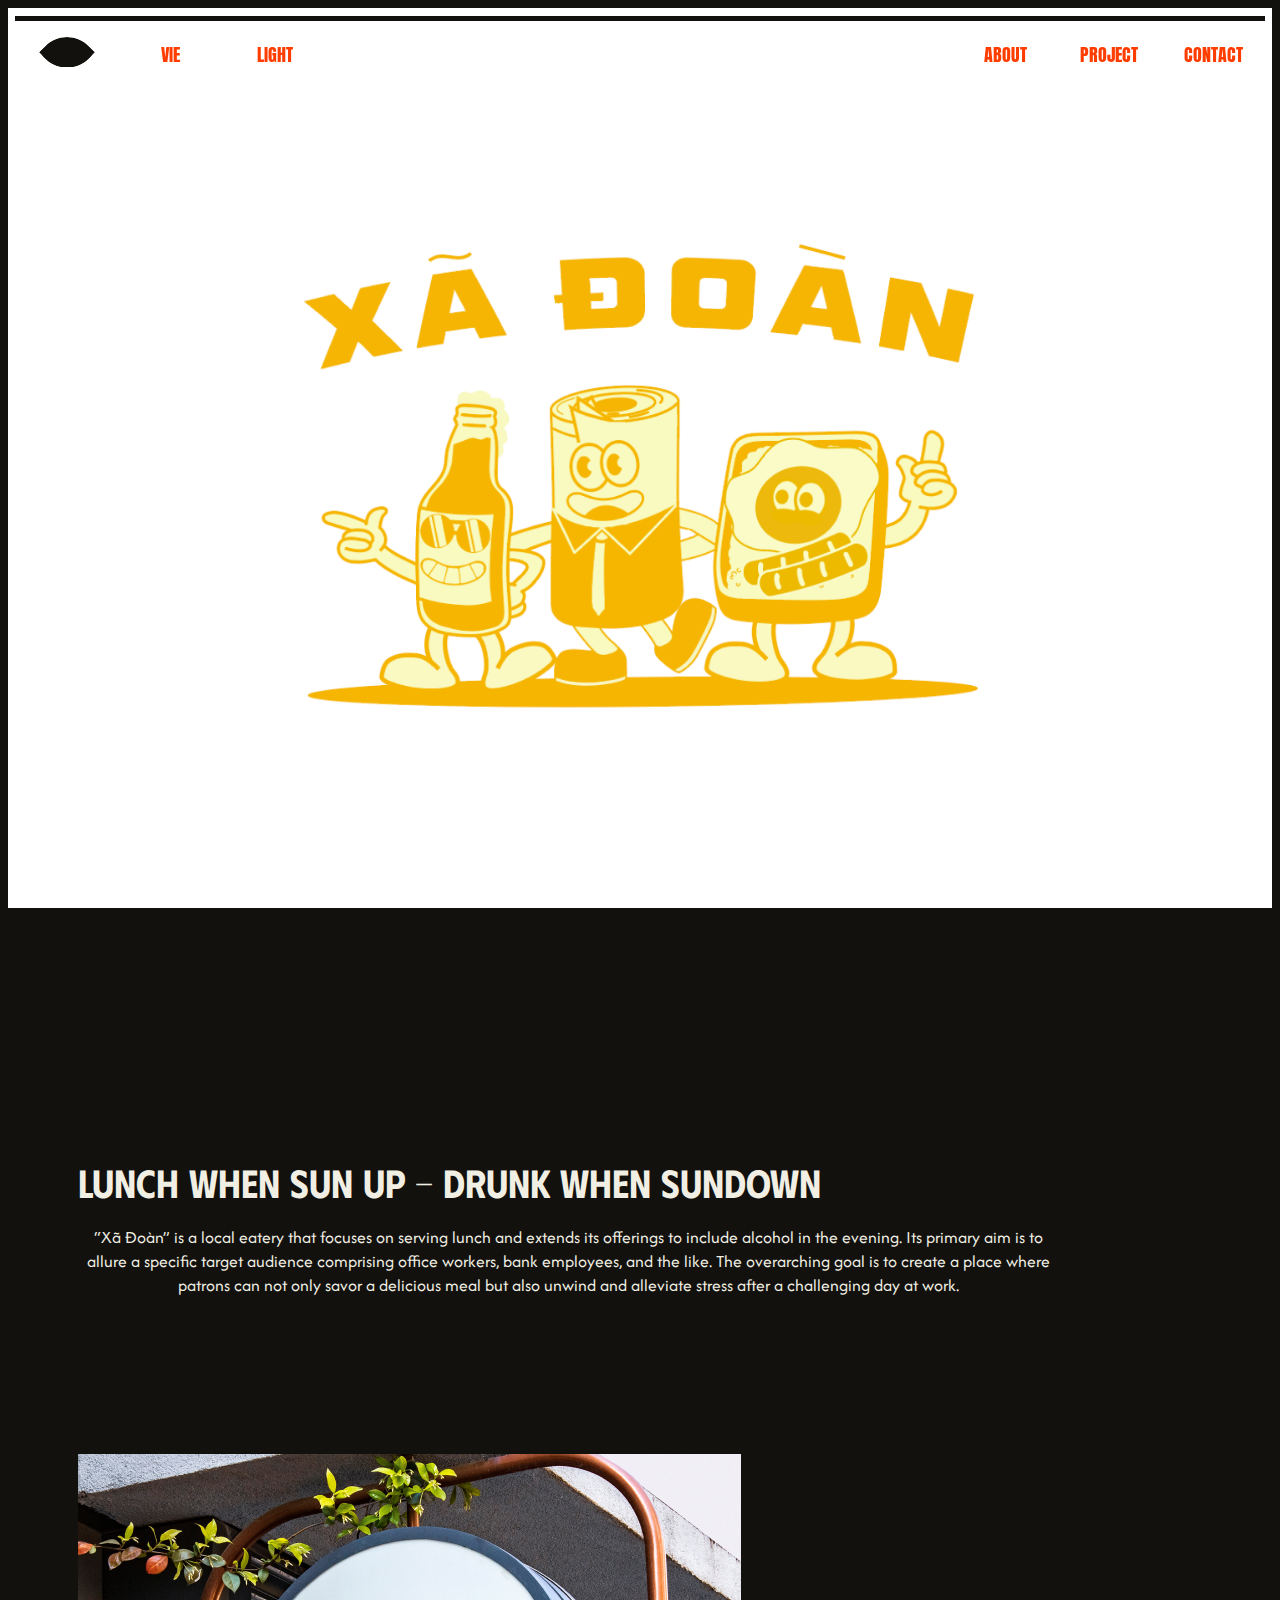
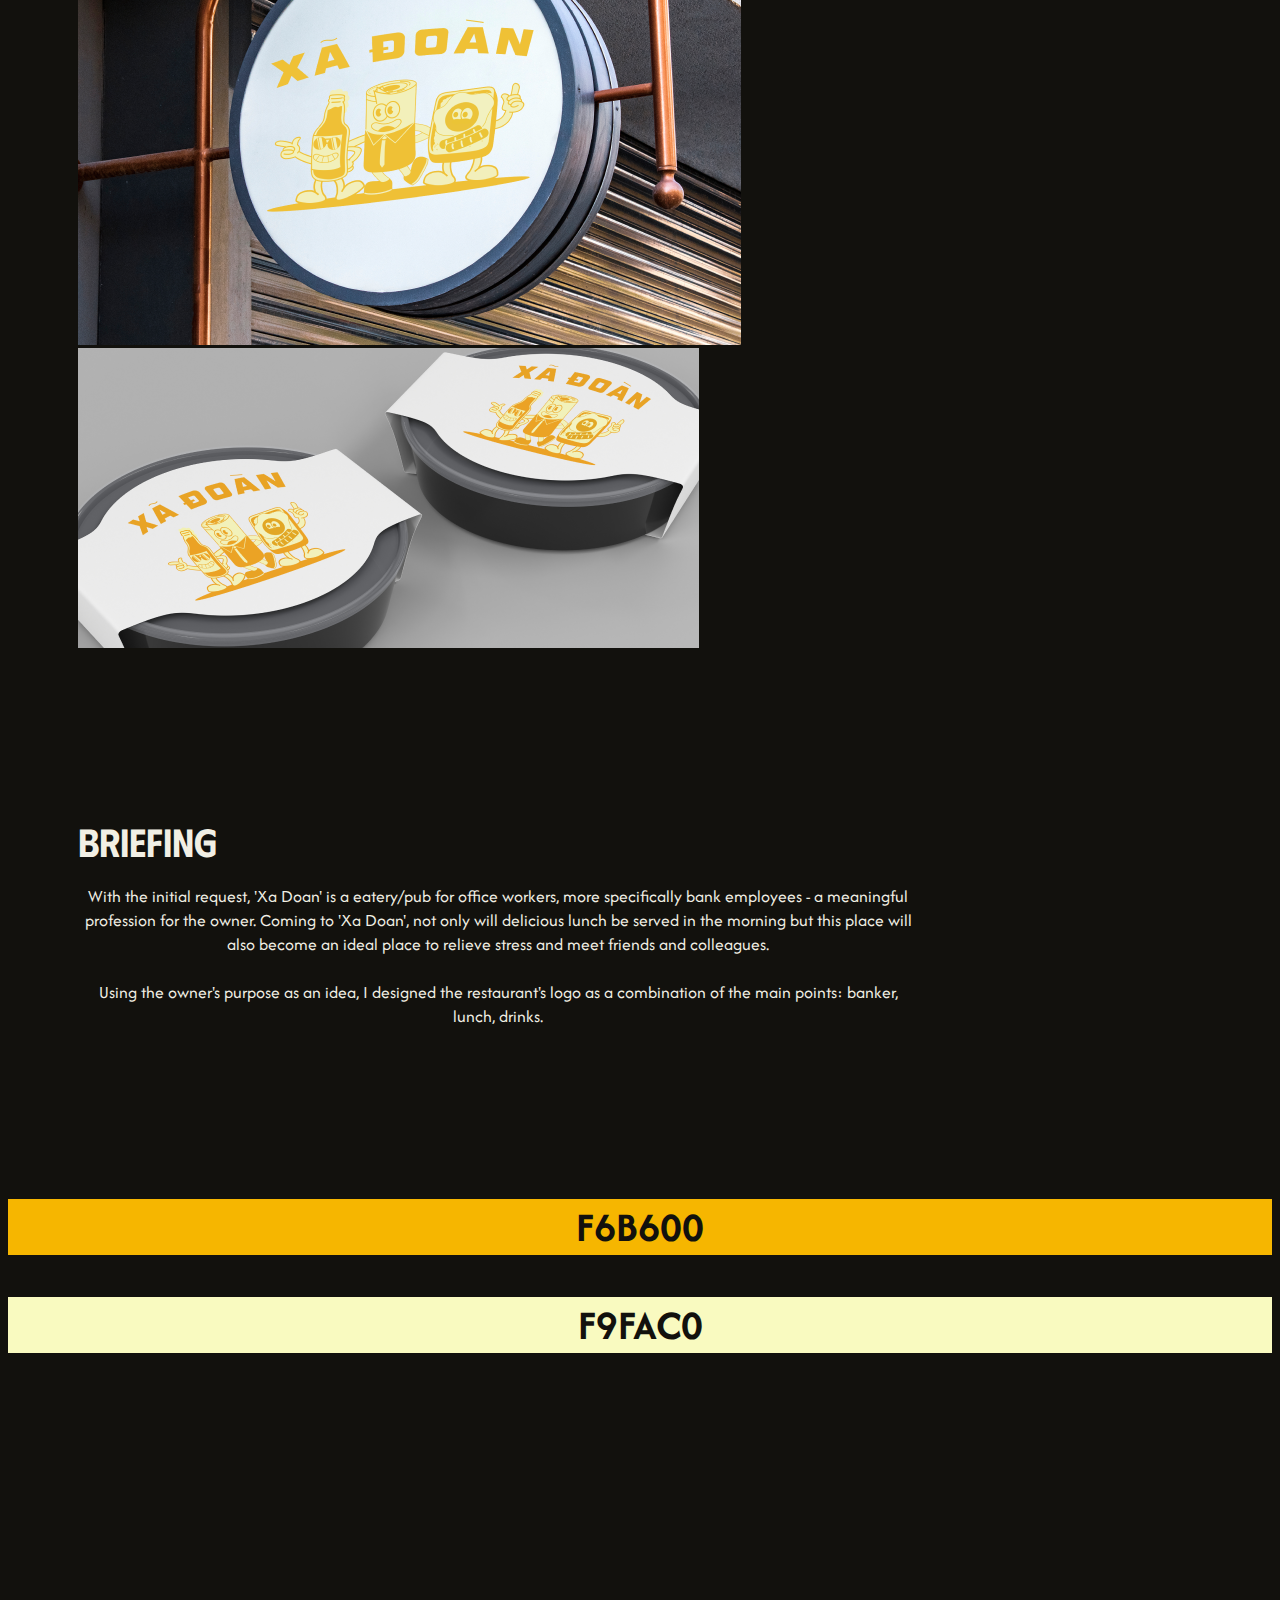
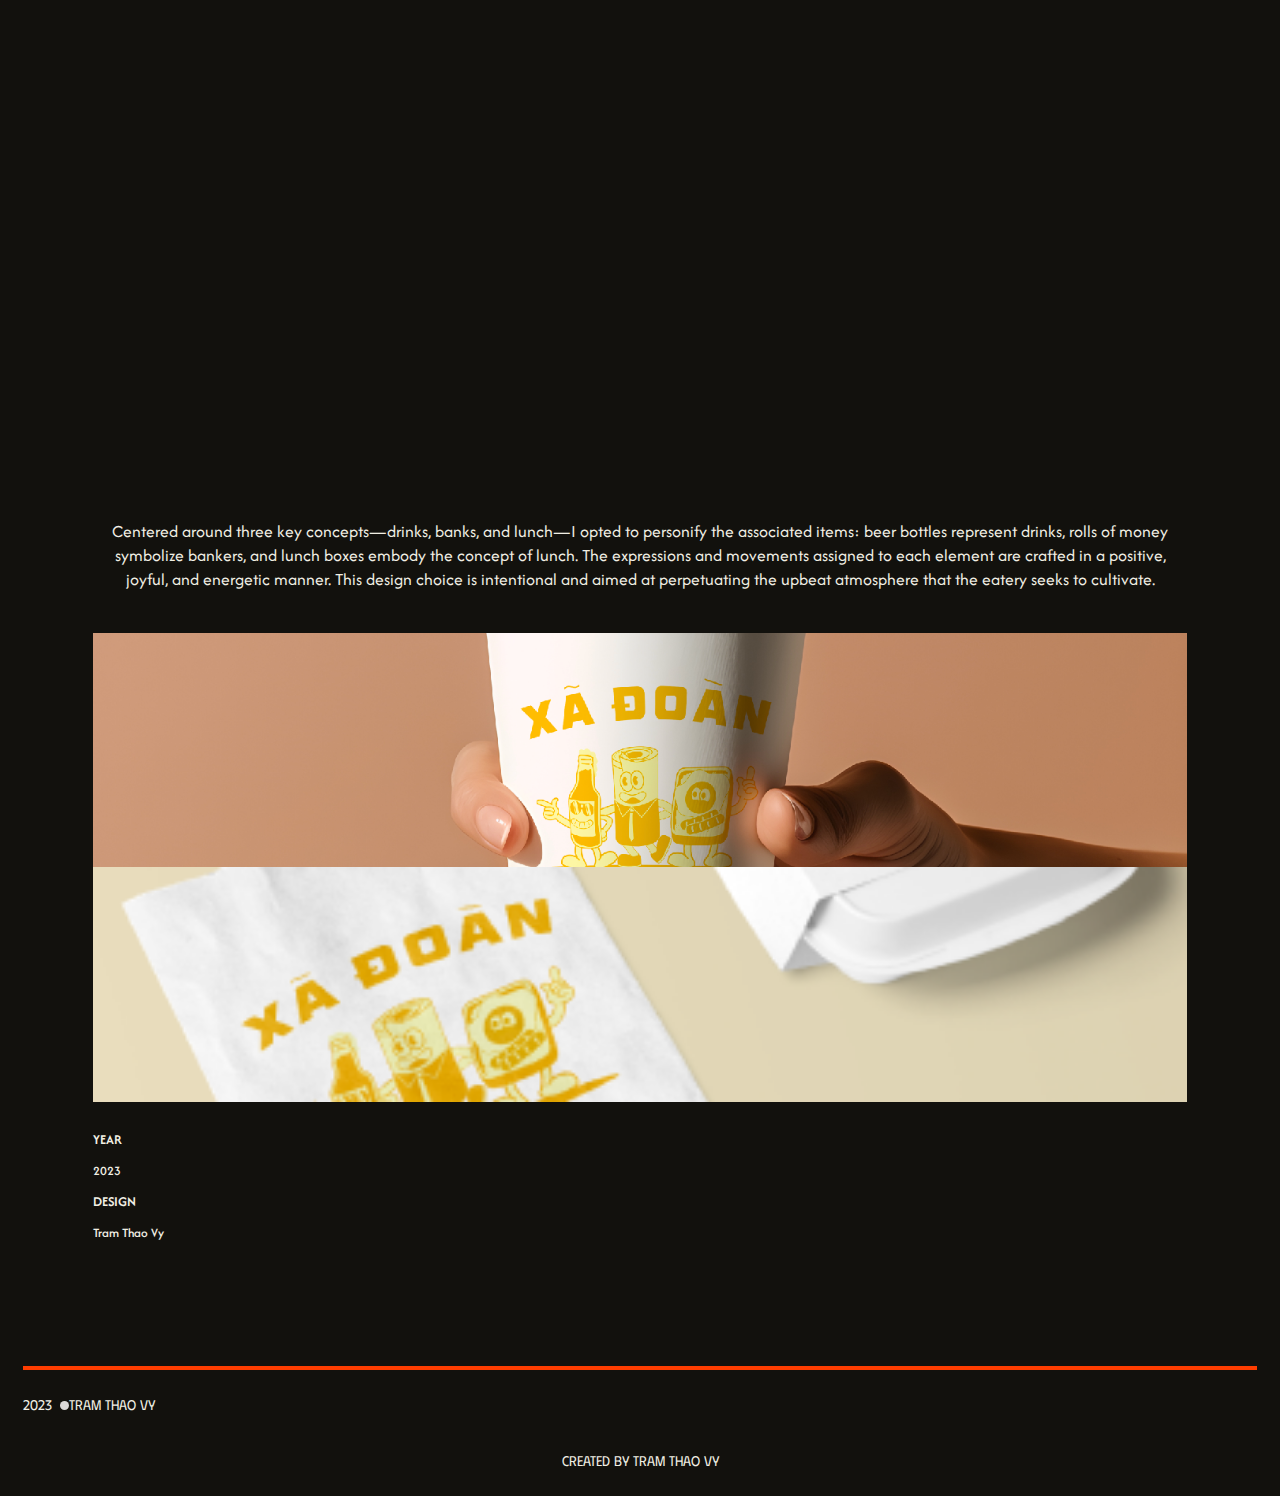
<file: xadoan.html>
<!DOCTYPE html>
<html lang="en">

    <head>
        <meta charset="UTF-8">
        <meta name="viewport" content="width=device-width, initial-scale=1.0">
        <link rel="preconnect" href="https://fonts.googleapis.com">
        <link rel="preconnect" href="https://fonts.gstatic.com" crossorigin>
        <link
            href="https://fonts.googleapis.com/css2?family=Afacad:ital,wght@0,400;0,500;0,600;0,700;1,400;1,500;1,600;1,700&family=Anton&family=Phudu:wght@300;400;500;600;700;800;900&display=swap"
            rel="stylesheet">
        <link
            href="https://cdn.jsdelivr.net/npm/bootstrap@5.3.2/dist/css/bootstrap.min.css"
            rel="stylesheet"
            integrity="sha384-T3c6CoIi6uLrA9TneNEoa7RxnatzjcDSCmG1MXxSR1GAsXEV/Dwwykc2MPK8M2HN"
            crossorigin="anonymous">
        <link rel="stylesheet" href="style.css">
        <link rel="stylesheet" href="xadoan.css">
        <link rel="icon" href="favicon.ico" type="image/x-icon">
        <title>Xã đoàn</title>
    </head>

    <body>
        <div id="preloader"><span class="loader"></span></div>
        <div id="menu-mobile" class="mobile">
            <ul>

                <li class="d-none"><a href="about.html" data-vi=" VỀ VY"
                        data-en="ABOUT">ABOUT</a></li>
                <li class="d-none"><a href="project.html" data-vi=" DỰ ÁN"
                        data-en="PROJECT"">PROJECT</a></li>
                <li class=" d-none"><a href="contact.html" data-vi=" LIÊN HỆ"
                        data-en="CONTACT"">CONTACT</a></li>
            </ul>

            <div class=" language d-none">
                <div id="box-vi" class="text-in-box box"> Vie</div>
                <div id="box-en" class="text-in-box box box-fill"> Eng </div>
            </div>
            <div class=" language d-none">
                <div id="box-dark" class="text-in-box box"> Light</div>
                <div id="box-light" class="text-in-box box box-fill"> Dark
                </div>
            </div>
        </div>
        <header>
            <div class="desktop header-container">
                <hr>
                <div class="header-left ">
                    <span class="home-btn">
                        <svg xmlns="http://www.w3.org/2000/svg" width="64"
                            height="35" viewBox="0 0 64 35" fill="none">
                            <g clip-path="url(#clip0_171_226)">
                                <path class="yellow-fill" id="irises"
                                    d="M32.0016 28.6956C38.2063 28.6956 43.2363 23.6831 43.2363 17.4999C43.2363 11.3167 38.2063 6.3042 32.0016 6.3042C25.7968 6.3042 20.7668 11.3167 20.7668 17.4999C20.7668 23.6831 25.7968 28.6956 32.0016 28.6956Z"
                                    fill="#F2BC00" clip-path="url(#irises)" />
                                <path class="red-fill"
                                    d="M32.0016 35C23.0834 35 14.1684 31.6161 7.38011 24.8513L0 17.5L7.37695 10.1487C20.9536 -3.38078 43.0464 -3.38078 56.6231 10.1487L64 17.5L56.6231 24.8513C49.8347 31.6161 40.9166 35 32.0016 35ZM9.6144 22.6217C21.9568 34.9212 42.0401 34.9212 54.3824 22.6217L59.5219 17.5L54.3824 12.3784C42.0432 0.0757008 21.9599 0.078854 9.6144 12.3784L4.47491 17.5L9.6144 22.6217Z"
                                    fill="#EB4F25" />
                                <rect id="blink" x="4" y="17" width="56"
                                    height="17" fill="#EB4F25" />
                                <path class="red-fill"
                                    d="M2.39563 17.6577L8.4972 11.5773C21.4789 -1.35926 42.5242 -1.35926 55.5027 11.5773L61.6043 17.6577H2.39563Z"
                                    fill="#EB4F25" />

                            </g>
                            <defs>
                                <clippath id="clip0_171_226">
                                    <path
                                        d="M32.0016 35C23.0834 35 14.1684 31.6159 7.38011 24.8509L0 17.4992L7.37695 10.1476C20.9536 -3.38252 43.0464 -3.38252 56.6231 10.1476L64 17.4992L56.6231 24.8509C49.8347 31.6159 40.9166 35 32.0016 35Z"
                                        fill="#0A0C39" />
                                    <path
                                        d="M32.0016 35C23.0834 35 14.1684 31.6159 7.38011 24.8509L0 17.4992L7.37695 10.1476C20.9536 -3.38252 43.0464 -3.38252 56.6231 10.1476L64 17.4992L56.6231 24.8509C49.8347 31.6159 40.9166 35 32.0016 35Z"
                                        fill="#0A0C39" />
                                </clippath>
                            </defs>
                            />
                        </svg>
                    </span>
                    <span id="vie">VIE</span>
                    <span id="dark-btn">LIGHT</span>
                </div>
                <div class="header-right">
                    <span><a href="contact.html" data-vi=" LIÊN HỆ"
                            data-en="CONTACT"">CONTACT</a></span>
                    <span><a href="project.html" data-vi=" DỰ ÁN"
                            data-en="PROJECT"">PROJECT</a></span>
                    <span><a href="about.html" data-vi=" VỀ VY"
                            data-en="ABOUT">ABOUT</a></span>
                </div>
            </div>

            <div class="mobile header-container">
                <hr>
                <div class="header-left">
                    <span class="h-100 home-btn">
                        <svg xmlns="http://www.w3.org/2000/svg" id="eye-mobile"
                            width="64" height="35" viewBox="0 0 64 35"
                            fill="none">
                            <g clip-path="url(#clip0_171_22)">
                                <path class="yellow-fill" id="irises"
                                    d="M32.0016 28.6956C38.2063 28.6956 43.2363 23.6831 43.2363 17.4999C43.2363 11.3167 38.2063 6.3042 32.0016 6.3042C25.7968 6.3042 20.7668 11.3167 20.7668 17.4999C20.7668 23.6831 25.7968 28.6956 32.0016 28.6956Z"
                                    fill="#F2BC00" clip-path="url(#irises)" />
                                <path class="red-fill"
                                    d="M32.0016 35C23.0834 35 14.1684 31.6161 7.38011 24.8513L0 17.5L7.37695 10.1487C20.9536 -3.38078 43.0464 -3.38078 56.6231 10.1487L64 17.5L56.6231 24.8513C49.8347 31.6161 40.9166 35 32.0016 35ZM9.6144 22.6217C21.9568 34.9212 42.0401 34.9212 54.3824 22.6217L59.5219 17.5L54.3824 12.3784C42.0432 0.0757008 21.9599 0.078854 9.6144 12.3784L4.47491 17.5L9.6144 22.6217Z"
                                    fill="#EB4F25" />

                                <path class="red-fill"
                                    d="M2.39563 17.6577L8.4972 11.5773C21.4789 -1.35926 42.5242 -1.35926 55.5027 11.5773L61.6043 17.6577H2.39563Z"
                                    fill="#EB4F25" />

                            </g>
                            <defs>
                                <clippath id="clip0_171_22">
                                    <path
                                        d="M32.0016 35C23.0834 35 14.1684 31.6159 7.38011 24.8509L0 17.4992L7.37695 10.1476C20.9536 -3.38252 43.0464 -3.38252 56.6231 10.1476L64 17.4992L56.6231 24.8509C49.8347 31.6159 40.9166 35 32.0016 35Z"
                                        fill="#0A0C39" />
                                    <path
                                        d="M32.0016 35C23.0834 35 14.1684 31.6159 7.38011 24.8509L0 17.4992L7.37695 10.1476C20.9536 -3.38252 43.0464 -3.38252 56.6231 10.1476L64 17.4992L56.6231 24.8509C49.8347 31.6159 40.9166 35 32.0016 35Z"
                                        fill="#0A0C39" />
                                </clippath>
                            </defs>
                            />
                        </svg>
                    </span>
                </div>
                <div class="header-right">
                    <input type="checkbox" name="check-menu" id="check-menu"
                        hidden>
                    <label id="hamburger" for="check-menu">
                        <span></span>
                        <span></span>
                        <span></span>
                    </label>
                </div>
            </div>

        </header>
        <div class=" m-0 background">
            <section class="s1"></section>
        </div>
        <div class="container m-0 second">
            <section class="s2 row justify-content-center align-items-center">
                <div class="t1">
                    <h1 class="title text-center" id="con"
                        data-vi="Sáng cafe - Tối lai rai"
                        data-en="LUNCH when sun up -
                        drunk when sundown">LUNCH when sun up -
                        drunk when sundown</h1>
                    <p class="plaintext" data-vi=" 'Xã đoàn' là một quán ăn
                        địa phương tập trung phục vụ bữa trưa và mở rộng dịch vụ
                        để bao gồm cả đồ uống có cồn vào buổi tối. Mục tiêu
                        chính của nó là thu hút một đối tượng khách hàng cụ thể
                        bao gồm những người làm việc văn phòng, nhân viên ngân
                        hàng, và những người tương tự. Mục tiêu tổng thể là tạo
                        ra một không gian nơi khách hàng không chỉ thưởng thức
                        bữa ăn ngon mà còn có thể thư giãn và giảm căng thẳng
                        sau một ngày làm việc khó khăn.
                        " data-en="“Xã Đoàn” 
                        is a local eatery that focuses on serving
                        lunch and extends its offerings to include
                        alcohol in the evening.
                        Its primary aim is to allure a specific target audience
                        comprising office workers, bank employees,
                        and the like. The
                        overarching goal is to create a place where patrons can
                        not only savor a delicious meal but also
                        unwind and alleviate
                        stress after a challenging day at work.">
                        <span class="strong">“Xã Đoàn”</span>
                        is a local eatery that focuses on serving
                        lunch and extends its offerings to include
                        alcohol in the evening.
                        Its primary aim is to allure a specific target audience
                        comprising office workers, bank employees,
                        and the like. The
                        overarching goal is to create a place where patrons can
                        not only savor a delicious meal but also
                        unwind and alleviate
                        stress after a challenging day at work.</p>
                </div>
                <div class="row justify-content-center align-items-center ">
                    <div class="col-lg row justify-content-center sub1 "><img
                            src="img/xadoan-sub1.png" alt srcset>
                    </div>
                    <div class="col-lg row justify-content-center sub2 "><img
                            src="img/xadoan-sub2.png" alt srcset>
                    </div>
                </div>
                <div class=" t2">
                    <h1 class="title text-start" data-vi="Tổng quan"
                        data-en="BRIEFING">BRIEFING</h1>
                    <p class="plaintext text-start brid"
                        data-vi="Với yêu cầu ban đầu, ''Xá Đoàn''' là một quán ăn/quán rượu dành cho giới văn phòng, cụ thể là nhân viên ngân hàng - một công việc rất có ý nghĩa đối với chủ quán. Khi đến ''Xá Đoàn''', khách hàng không chỉ được phục vụ bữa trưa ngon vào buổi sáng mà đây còn trở thành địa điểm lý tưởng để giảm căng thẳng và gặp gỡ bạn bè, đồng nghiệp. <br> <br> Sử dụng mục đích của khách hàng làm nguồn cảm hứng, tôi đã thiết kế logo của nhà hàng là sự kết hợp giữa các yếu tố chính: nhân viên ngân hàng, bữa trưa, và đồ uống."
                        data-en="With the initial
                        request, 'Xa Doan' is a eatery/pub for
                        office workers,
                        more
                        specifically bank employees - a meaningful
                        profession for the owner. Coming to 'Xa Doan', not only
                        will delicious lunch be served in the
                        morning but this place
                        will also become an ideal place to relieve stress and
                        meet friends and colleagues.
                        <br><br>
                        Using the owner's purpose as an idea, I designed the
                        restaurant's logo as a combination of the main
                        points: banker,
                        lunch, drinks.">With the initial
                        request, "Xa Doan" is a eatery/pub for
                        office workers,
                        more
                        specifically bank employees - a meaningful
                        profession for the owner. Coming to "Xa Doan", not only
                        will delicious lunch be served in the
                        morning but this place
                        will also become an ideal place to relieve stress and
                        meet friends and colleagues.
                        <br><br>
                        Using the owner's purpose as an idea, I designed the
                        restaurant's logo as a combination of the main
                        points: banker,
                        lunch, drinks.
                    </p>
                </div>
            </section>
        </div>
        <div class=" m-0 background">
            <section class="s3  col-lg">
                <div class="x1 h-50 row co6 m-0"></div>
                <div class="row  co6 h-50  m-0 oe">
                    <div
                        class="x2 w-50 d-flex  align-items-center justify-content-center m-0">
                        <h3 class="color">F6B600</h3>
                    </div>
                    <div
                        class="x3 w-50 d-flex  align-items-center justify-content-center m-0">
                        <h3 class="color">F9FAC0</h3>
                    </div>
                </div>
                <div class="row  co6 h-50  m-0 eo">
                    <div
                        class="x2 d-flex h-50 align-items-center justify-content-center m-0">
                        <h3 class="color">F6B600</h3>
                    </div>
                    <div
                        class="x3 d-flex h-50 align-items-center justify-content-center m-0">
                        <h3 class="color">F9FAC0</h3>
                    </div>
                </div>
            </section>
        </div>
        <div class="container m-0">
            <section class="third">
                <div class="row">
                    <p class="plaintext text-start t99 brid"
                        data-vi="Tập trung vào ba khái niệm chính - đồ uống, ngân hàng và bữa trưa - tôi chọn cách nhân cách hóa các yếu tố liên quan: chai bia đại diện cho đồ uống, cuộn tiền tượng trưng cho nhân viên ngân hàng, và hộp cơm biểu thị ý tưởng về bữa trưa. Các biểu cảm và động tác được gán cho mỗi yếu tố được thiết kế một cách tích cực, vui vẻ và năng động. Sự lựa chọn thiết kế này là có chủ ý và nhằm mục đích duy trì không khí tích cực mà quán ăn đang cố gắng tạo ra."
                        data-en="Centered around
                        three key concepts—drinks, banks, and lunch—I
                        opted
                        to
                        personify the associated
                        items: beer bottles
                        represent drinks, rolls of money symbolize bankers, and
                        lunch boxes embody the concept of lunch. The
                        expressions and
                        movements assigned to each element are crafted in a
                        positive, joyful, and energetic manner. This
                        design choice is
                        intentional and aimed at perpetuating the upbeat
                        atmosphere that the eatery seeks to cultivate.">Centered
                        around
                        three key concepts—drinks, banks, and lunch—I
                        opted
                        to
                        personify the associated
                        items: beer bottles
                        represent drinks, rolls of money symbolize bankers, and
                        lunch boxes embody the concept of lunch. The
                        expressions and
                        movements assigned to each element are crafted in a
                        positive, joyful, and energetic manner. This
                        design choice is
                        intentional and aimed at perpetuating the upbeat
                        atmosphere that the eatery seeks to cultivate.
                    </p>
                    <div class="row a0 position-relative">
                        <div class="col-lg-5 col-6 a1  hehe"></div>
                        <div class="col a2 align-self-end ms-3"></div>
                        <div class="col a3 align-self-start ms-3"></div>
                    </div>

                    <div class="o0">
                        <p class="o1"><span class="strong">YEAR</span></p>
                        <p class="o2">2023</p>
                        <p class="o1"><span
                                class="strong">DESIGN</span></p>
                        <p class="o2">Tram Thao Vy</p>
                    </div>
                </div>
            </section>
        </div>
        <footer>
            <div class=" row justify-content-between m-0">
                <div class="col-lg-2 col-md-4 col-sm-6 col p-0">
                    <p class="text-start"
                        style="display: flex; align-items: center;">
                        2023&nbsp;&nbsp;
                        <svg xmlns="http://www.w3.org/2000/svg" width="9"
                            height="9" viewBox="0 0 9 9" fill="none">
                            <circle cx="4.5" cy="4.5" r="4.5" fill="#D9D9D9" />
                        </svg>
                        Tram Thao Vy
                    </p>

                </div>
                <div class="col-lg-2 col-md-4 col-sm-6 col p-0">
                    <p class="text-end">Created by Tram Thao Vy</p>
                </div>
            </div>
        </footer>
    </body>

    <script
        src="https://cdn.jsdelivr.net/npm/bootstrap@5.3.2/dist/js/bootstrap.bundle.min.js"
        integrity="sha384-C6RzsynM9kWDrMNeT87bh95OGNyZPhcTNXj1NW7RuBCsyN/o0jlpcV8Qyq46cDfL"
        crossorigin="anonymous"></script>
    <script
        src="https://cdnjs.cloudflare.com/ajax/libs/jquery/3.7.1/jquery.min.js"></script>
    <script src="script.js"></script>
    <script src="xadoan.js"></script>

</html>
</file>
<file: style.css>
@import url('https://fonts.googleapis.com/css2?family=Afacad:ital,wght@0,400;0,500;0,600;0,700;1,400;1,500;1,600;1,700&family=Anton&family=Phudu:wght@300;400;500;600;700;800;900&display=swap');

:root {
    --white: #F1EFE4;
    --black: #12110D;
    --green: #2EC19F;
    --blue: #384395;
    --red: #FF3D00;
    --yellow: #F2BC00;
    --line: 0.3125rem;

}

html {
    margin: 0;
    padding: 0;
    font-size: 14px;
}

ul li {
    list-style-type: none;
}

a,
li a,
span a {
    text-decoration: none;
    /* Loại bỏ đường gạch chân mặc định */
    color: inherit;
    /* Kế thừa màu sắc từ phần tử cha */
    cursor: pointer;
    /* Hiển thị con trỏ khi trỏ vào */
    display: inline-block;
}

/* Setting scrollbar track color explicitly */
::-webkit-scrollbar {
    width: var(--line);
}

::-webkit-scrollbar-track {
    background-color: var(--black);
    /* Track color */
}

/* Setting scrollbar thumb color explicitly */
::-webkit-scrollbar-thumb {
    background-color: var(--yellow);
    border-radius: 5px;
}

::-webkit-scrollbar-thumb:hover {
    background-color: var(--red);
}

#preloader {
    align-items: center;
    background-color: var(--black);
    position: fixed;
    top: 0;
    left: 0;
    width: 100%;
    height: 100%;
    z-index: 9999;
    display: flex;
    justify-content: center;

}

.hide-preloader {
    opacity: 0;
    visibility: hidden;
}

.loader {
    width: 48px;
    height: 48px;
    border: 3px solid var(--white);
    border-radius: 50%;
    display: inline-block;
    position: relative;
    box-sizing: border-box;
    animation: rotation 1s linear infinite;
}

.loader::after {
    content: '';
    box-sizing: border-box;
    position: absolute;
    left: 0;
    top: 0;
    background: var(--red);
    width: 16px;
    height: 16px;
    transform: translate(-50%, 50%);
    border-radius: 50%;
}

@keyframes rotation {
    0% {
        transform: rotate(0deg);
    }

    100% {
        transform: rotate(360deg);
    }
}

.yellow-fill {
    fill: var(--yellow);
}

.red-fill {
    font: var(--red);
}

body {
    background-color: var(--black);
    color: var(--red);
    font-family: 'Phudu', sans-serif;
}

p {
    font-family: 'Afacad', sans-serif;
}

header {
    z-index: 99;
    position: fixed;
    width: 100%;
    top: 0;
    left: 0;
}

.header-container {
    width: auto;
    display: grid;
    grid-template-rows: 1fr 1fr;
    grid-template-columns: repeat(2, 1fr);
    column-gap: 0.2rem;
}

.header-container hr {
    margin: auto 0;
    width: 100%;
    height: var(--line);
    background-color: var(--red);
    grid-column: 1 / 3;
    border: none;
    opacity: 1;
}

.header-container svg {
    width: 4rem;
    height: 2.1875rem;
    flex-shrink: 0;
}

@keyframes blinkAnimation {
    0% {
        transform: translateY(0);
    }

    50% {
        transform: translateY(-100%);
    }

    100% {
        transform: translateY(0);
    }
}

#blink {
    animation: blinkAnimation 5s infinite ease-out;
}


.header-left,
.header-right {
    display: grid;
    grid-template-columns: repeat(6, 1fr);
    align-items: center;
    /* Căn giữa theo chiều dọc */
    justify-content: center;
    /* Căn giữa theo chiều ngang */
}

.header-left,
.header-right>span {
    text-align: center;
    font-family: Anton;
    font-size: 1.25rem;
    font-style: normal;
    font-weight: 400;
    line-height: normal;
    color: var(--white);
    cursor: pointer;
}

.header-left>span:hover,
.header-right>span a:hover {
    text-decoration-color: var(--red);
    text-decoration-thickness: var(--line);
    text-decoration-line: underline;
    text-decoration-skip: 1px;
}

.header-left {
    direction: ltr;
}

.header-right {
    direction: rtl;
}

.black-fill {
    fill: var(--black) !important;
    background-color: var(--black) !important;
    color: var(--black) !important;
}

.container,
.header-container {
    max-width: 100%;
    margin-right: auto;
    margin-left: auto;
    padding-right: 15px;
    padding-left: 15px;
}

.mobile {
    display: none;
}

.slide-in-top {
    -webkit-animation: slide-in-top 0.5s cubic-bezier(0.250, 0.460, 0.450, 0.940) both;
    animation: slide-in-top 0.5s cubic-bezier(0.250, 0.460, 0.450, 0.940) both;
}

@-webkit-keyframes slide-in-top {
    0% {
        -webkit-transform: translateY(-1000px);
        transform: translateY(-1000px);
        opacity: 0;
    }

    100% {
        -webkit-transform: translateY(0);
        transform: translateY(0);
        opacity: 1;
    }
}

@keyframes slide-in-top {
    0% {
        -webkit-transform: translateY(-1000px);
        transform: translateY(-1000px);
        opacity: 0;
    }

    100% {
        -webkit-transform: translateY(0);
        transform: translateY(0);
        opacity: 1;
    }
}


.slide-out-top {
    -webkit-animation: slide-out-top 0.5s cubic-bezier(0.550, 0.085, 0.680, 0.530) both;
    animation: slide-out-top 0.5s cubic-bezier(0.550, 0.085, 0.680, 0.530) both;
}

@-webkit-keyframes slide-out-top {
    0% {
        -webkit-transform: translateY(0);
        transform: translateY(0);
        opacity: 1;
    }

    100% {
        -webkit-transform: translateY(-1000px);
        transform: translateY(-1000px);
        opacity: 0;
    }
}

@keyframes slide-out-top {
    0% {
        -webkit-transform: translateY(0);
        transform: translateY(0);
        opacity: 1;
    }

    100% {
        -webkit-transform: translateY(-1000px);
        transform: translateY(-1000px);
        opacity: 0;
    }
}


#menu-mobile {
    display: none;
    padding-top: 8rem;
    top: 0;
    position: fixed;
    width: 100%;
    background-color: var(--white);
    height: 100vh;
}

#menu-mobile ul {
    text-align: center;
    margin: auto;
    width: 80%;
    padding: 0;
}

#menu-mobile ul li {
    padding-top: 20px;
    padding-bottom: 20px;
    text-align: center;
    color: var(--black);
    font-family: Anton;
    font-size: 1.8rem;
    font-style: normal;
    font-weight: 400;
    line-height: normal;
    cursor: pointer;
    list-style-type: none;
}

#menu-mobile ul li:first-child {
    padding-top: 0;
}

#menu-mobile ul li:last-child {
    padding-bottom: 20px;
    border-bottom: none;
}

#menu-mobile ul li a:active {
    text-decoration-color: var(--red);
    text-decoration-thickness: var(--line);
    text-decoration-line: underline;
    text-decoration-skip: 1px;
}

.language {
    text-align: center;
    padding: 20px 0;
}

.language .box {

    width: 80%;
    margin: 0 auto;
    height: 2.5rem;
    border: 1px var(--red) solid
}

.language .text-in-box {
    text-align: center;
    color: var(--red);
    line-height: 2rem;
    font-size: 1.8rem;
    font-family: Phudu;
    font-weight: 800;
    word-wrap: break-word;
    cursor: pointer;
}

.language .box-fill {
    color: var(--white);
    background-color: var(--red);
}

#eye-mobile {
    transform-origin: right top;
    transform: scale(0.8);
    vertical-align: none;
    top: 0;
}

.tilt-in-right-1 {
    -webkit-animation: tilt-in-right-1 0.6s cubic-bezier(0.250, 0.460, 0.450, 0.940) both;
    animation: tilt-in-right-1 0.6s cubic-bezier(0.250, 0.460, 0.450, 0.940) both;
}

@-webkit-keyframes tilt-in-right-1 {
    0% {
        -webkit-transform: rotateX(-30deg) translateX(300px) skewX(30deg);
        transform: rotateX(-30deg) translateX(300px) skewX(30deg);
        opacity: 0;
    }

    100% {
        -webkit-transform: rotateX(0deg) translateX(0) skewX(0deg);
        transform: rotateX(0deg) translateX(0) skewX(0deg);
        opacity: 1;
    }
}

@keyframes tilt-in-right-1 {
    0% {
        -webkit-transform: rotateX(-30deg) translateX(300px) skewX(30deg);
        transform: rotateX(-30deg) translateX(300px) skewX(30deg);
        opacity: 0;
    }

    100% {
        -webkit-transform: rotateX(0deg) translateX(0) skewX(0deg);
        transform: rotateX(0deg) translateX(0) skewX(0deg);
        opacity: 1;
    }
}

.slide-out-right {
    -webkit-animation: slide-out-right 0.5s cubic-bezier(0.550, 0.085, 0.680, 0.530) both;
    animation: slide-out-right 0.5s cubic-bezier(0.550, 0.085, 0.680, 0.530) both;
}

@-webkit-keyframes slide-out-right {
    0% {
        -webkit-transform: translateX(0);
        transform: translateX(0);
        opacity: 1;
    }

    100% {
        -webkit-transform: translateX(1000px);
        transform: translateX(1000px);
        opacity: 0;
    }
}

@keyframes slide-out-right {
    0% {
        -webkit-transform: translateX(0);
        transform: translateX(0);
        opacity: 1;
    }

    100% {
        -webkit-transform: translateX(1000px);
        transform: translateX(1000px);
        opacity: 0;
    }
}

/* Icon 1 */

#hamburger {
    width: 50px;
    height: 45px;
    position: relative;
    -webkit-transform: rotate(0deg);
    -moz-transform: rotate(0deg);
    -o-transform: rotate(0deg);
    transform: rotate(0deg);
    -webkit-transition: .5s ease-in-out;
    -moz-transition: .5s ease-in-out;
    -o-transition: .5s ease-in-out;
    transition: .5s ease-in-out;
    cursor: pointer;
}

#hamburger span {
    display: block;
    position: absolute;
    height: 5px;
    width: 70%;
    background: var(--red);
    border-radius: 9px;
    opacity: 1;
    left: 0;
    -webkit-transform: rotate(0deg);
    -moz-transform: rotate(0deg);
    -o-transform: rotate(0deg);
    transform: rotate(0deg);
    -webkit-transition: .25s ease-in-out;
    -moz-transition: .25s ease-in-out;
    -o-transition: .25s ease-in-out;
    transition: .25s ease-in-out;
}

#hamburger span:nth-child(1) {
    top: 0px;
}

#hamburger span:nth-child(2) {
    top: 8px;
}

#hamburger span:nth-child(3) {
    top: 16px;
}

#hamburger.open span:nth-child(1) {
    top: 18px;
    -webkit-transform: rotate(135deg);
    -moz-transform: rotate(135deg);
    -o-transform: rotate(135deg);
    transform: rotate(135deg);
}

#hamburger.open span:nth-child(2) {
    opacity: 0;
    left: -60px;
}

#hamburger.open span:nth-child(3) {
    top: 18px;
    -webkit-transform: rotate(-135deg);
    -moz-transform: rotate(-135deg);
    -o-transform: rotate(-135deg);
    transform: rotate(-135deg);
}

.container {
    margin-top: 8rem;
    display: block;
}



@media (max-width: 991px) {


    .mobile {
        display: grid;
    }

    .desktop {
        display: none;
    }

    .container {
        max-width: 100%;
        padding-right: 10px;
        padding-left: 10px;
    }

    .header-container {
        padding-right: 10px;
        padding-left: 10px;
    }
}

@media (max-width: 767px) {
    .container {
        margin-top: 0 !important;
    }

    .mobile {
        display: grid;
    }

    .desktop {
        display: none;
    }


}

section {
    height: 100vh;
    overflow: hidden;
}


footer {
    margin-bottom: 1rem;
    padding-right: 15px;
    padding-left: 15px;
}

footer>div:first-child {
    border-top: var(--line) var(--red) solid;
}

footer p {
    color: var(--white);
    text-align: center;
    font-family: PhuDu;
    font-size: 1rem;
    font-style: normal;
    font-weight: 400;
    line-height: 3rem;
}
</file>
<file: about.css>
.background {
     position: absolute;
     top: 0;
     left: 0;
     width: 100%;
     height: 60vh;
     background-color: var(--red);
     z-index: -99;
 }


 .main-text {
     color: var(--white);
     text-align: start;
     font-family: Anton;
     font-size: 7.5rem;
     font-style: normal;
     font-weight: 400;
     line-height: normal;
 }

 .descript {
     color: var(--white);
     font-family: Afacad;
     font-size: 1.25rem;
     font-style: normal;
     font-weight: 400;
     line-height: normal;
 }

 .avatar {
     width: 28.375rem;
     height: 33.5625rem;
     border-radius: 2.6875rem;
     background: url(img/avatar.png);
     background-position: center;
     background-size: cover;
     margin: auto;
 }

 .des-after {
     display: none;
     color: var(--white);
     text-align: center;
     font-family: Afacad;
     font-size: 1rem;
     font-style: normal;
     font-weight: 400;
     line-height: normal;
     width: 40.3125rem;
     margin: 0 auto 4rem;
 }

 .cate {
     color: var(--white);
     text-align: start;
     font-family: Anton;
     font-size: 2.5rem;
     font-style: normal;
     font-weight: 400;
     line-height: 3rem;
     padding-left: calc(var(--bs-gutter-x) * .5 *2) !important;
 }

 .tee {
     color: var(--white);
     font-family: Afacad;
     font-size: 1.25rem;
     font-style: normal;
     font-weight: 400;
     line-height: 3rem;
 }

 .h46 {
     line-height: 46px;
 }

 @media (max-width: 1280px) {
     .s1 {
         padding-bottom: 6rem !important;
     }
 }

 @media (max-width: 1025px) {
     .main-text {
         font-size: 6.5rem;
     }

     .descript {
         font-size: 1rem;
     }

     .s1 {
         padding-bottom: 3rem !important;
     }

 }

 @media (max-width: 991px) {
     .descript {
         display: none;
     }

     .des-after {
         display: block;
     }

     .main-text {
         text-align: center;
         font-size: 7.5rem;
         line-height: 20rem;
     }

     .s1 {
         padding-bottom: 6rem !important;
     }

     .s2 {
         height: auto !important;
     }
 }

 @media (max-width: 912px) {

     .s1 {
         padding-bottom: 20rem !important;
     }
 }

 @media (max-width: 820px) {
     .main-text {
         line-height: 25rem;
     }

     .main-text {
         text-align: center;
         font-size: 7.5rem;
         line-height: 20rem;
     }

     .s1 {
         padding-bottom: 10rem !important;
     }

     .hiiu p {
         padding: 0 !important;
     }
 }

 @media (max-width: 767px) {
     .s1 {
         padding-bottom: 14rem !important;
         padding-left: 1rem !important;
         padding-right: 1rem !important;
     }

     .main-text {
         text-align: center;
         font-size: 3.75rem;
         line-height: 12rem;
     }

     .avatar {
         width: 17.0625rem;
         height: 17.875rem;
     }

     .des-after {
         width: 85%;
         font-size: 0.85rem;
     }

     p {
         font-size: 0.85rem !important;
     }

     .cate {
         text-align: center;
         margin-bottom: 3rem !important;
     }

     .hiiu-first {
         padding-left: 0 !important;
     }

     .hiiu-last {
         padding-right: 0 !important;
     }
 }
</file>
<file: contact.css>
.eye-center svg {
    width: 18.75rem;
    height: 10.25rem;
}

section {
    height: 95vh;
}

@keyframes blinkAnimation {
    0% {
        transform: translateY(-100%);
    }

    8.4% {
        transform: translateY(0);
    }

    16.65% {
        transform: translateY(-100%);
    }

    33.33% {
        transform: translateY(0);
    }

    50% {
        transform: translateY(-100%);
    }

    66.66% {
        transform: translateY(0);
    }

    75% {
        transform: translateY(-100%);
    }

    77% {
        transform: translateY(0%);
    }

    80% {
        transform: translateY(-100%);
    }

    82% {
        transform: translateY(0%);
    }

    88% {
        transform: translateY(-100%);
    }

    100% {
        transform: translateY(-100%);
    }
}

#blink-1 {
    animation: blinkAnimation 8s infinite ease-out;
}

.btn-contact {
    width: 12.3125rem;
    height: 4.4375rem;
    border-radius: 2.21875rem;
    border: 1px solid var(--white);
    color: var(--white);
    text-align: center;
    font-family: Phudu;
    font-size: 2.1875rem;
    font-style: normal;
    font-weight: 500;
    line-height: normal;
    background-color: #fff0;
}

.btn-contact:hover {
    background-color: var(--red);
    border: 1px solid var(--red);
}

.w75 {
    width: 90%;
}

@media (max-width: 991px) {
    .w75 {
        width: 75%;
        margin-top: 3rem;
    }
}

@media (max-width: 767px) {
    .w75 {
        width: auto;
    }

    .container {
        margin-top: 2rem !important;
    }

    .btn-contact {
        width: 12.3125rem;
        height: 3.4375rem !important;
    }
}



@media (max-width: 380px) {
    .container {
        margin-top: 4rem !important;
    }
}
</file>
<file: project.css>
.title-text {
    color: var(--white);
    text-align: center;
    font-family: Phudu;
    font-size: 5.625rem;
    font-style: normal;
    font-weight: 800;
    line-height: 9.25rem;
}

.images {
    overflow: hidden;
    white-space: nowrap;
    z-index: -1;
}

.image-slide {
    white-space: nowrap;
    font-size: 0;
    animation: slide 20s infinite linear;
    display: inline-block;
}

.image-slide img {
    height: 8.5rem;
    width: 8.5rem;
    display: inline-block;
    object-fit: cover
}

@keyframes slide {
    from {
        transform: translateX(0);
    }

    to {
        transform: translateX(-100%);
    }
}

.button {
    margin: 0 auto;
    text-align: center;
    border-radius: 1.25rem;
    border: 2px solid var(--red);
    width: 9.125rem;
    padding: 0.7rem 3rem;
    transition: all 0.2s ease-out;
    cursor: pointer;
    margin-top: 2rem;
}

.button:hover {
    background-color: var(--white);
    border: 2px solid var(--white);
}

.button-icon {
    /* transform: scale(0.7);
    transform-origin: 50% 50%; */
    width: 2.5rem;
    height: 1.37494rem;
}

.blink-btn {
    transform: translateY(0);
    transition: transform 0.5s ease-out;
}

hr {
    height: var(--line) !important;
    background-color: var(--red) !important;
    opacity: 1 !important;
    margin: 3rem 0;
}

@media (max-width: 991px) {

    .title-text {
        font-size: 4rem;
        font-style: normal;
        font-weight: 800;
        line-height: 7rem;
    }
}

@media (max-width: 767px) {

    .title-text {
        font-size: 3rem;
        font-style: normal;
        font-weight: 800;
        line-height: 7rem;
    }

    .container {
        margin-top: 5rem !important;
    }

    footer {
        margin-top: 3rem;
        margin-bottom: 0;
    }
}
</file>
<file: xadoan.css>
.s1 {
    background-color: #fff !important;
    background: url(img/xadoan-bg.png);
    background-size: contain;
    background-position: center;
    background-repeat: no-repeat;
}

.second {
    padding: 8rem 5rem;
}

.third {
    height: auto !important;
    padding: 8rem 5rem;
}

.s2 {
    height: auto;
}

.s2>div {
    padding-bottom: 10rem;
}

.s2>div:last-child {
    padding-bottom: 0;
}

.t1 {
    width: 70rem;
}

.t2 {
    width: 60rem;
}

.title {
    color: var(--white);
    font-family: Phudu;
    font-size: 2.8125rem;
    font-style: normal;
    font-weight: 600;
    line-height: normal;
    margin-bottom: 1.3rem;
}

.plaintext {
    color: var(--white);
    font-family: Afacad;
    font-size: 1.25rem;
    font-style: normal;
    font-weight: 400;
    line-height: normal;
    text-align: center;
}

span.strong {
    font-weight: 600;
}

.s3 {
    height: 80vh;
}

.x1 {
    background: url(img/xadoan-bg-x.png);
    background-size: contain;
    background-position: center;
    background-repeat: no-repeat;
    background-color: #fff !important;
}

.x2 {
    background-color: #F6B600;
}

.x3 {
    background-color: #F9FAC0;
}

.color {
    color: var(--black);
    font-family: Afacad;
    font-size: 3rem;
    font-style: normal;
    font-weight: 700;
    line-height: normal;
    text-align: center;
}

.a0 {
    height: 33.5rem;
}

.a1 {
    background: url(img/a1.png);
    background-size: contain;
    background-position: center;
    background-repeat: no-repeat;
    background-color: #fff !important;
}

.a2 {
    height: 50%;
    background: url(img/a2.png);
    background-size: cover;
    background-position: center;
    background-repeat: no-repeat;
    background-color: #fff !important;
}

.a3 {
    height: 50%;
    background: url(img/a3.png);
    background-size: cover;
    background-position: center;
    background-repeat: no-repeat;
    background-color: #fff !important;
}

.t99 {
    margin-bottom: 3rem;
}

.o0 {
    margin-top: 2rem;
}

.o1 {
    color: var(--White, #F1EFE4);
    font-family: Afacad;
    font-size: 1rem;
    font-style: normal;
    font-weight: 800;
    line-height: normal;
    margin: 0;
}

.o2 {
    color: var(--White, #F1EFE4);
    font-family: Afacad;
    font-size: 0.9375rem;
    font-style: normal;
    font-weight: 500;
    line-height: normal;
}

.eo {
    display: none;
}

@media (max-width: 992px) {
    .s1 {
        background-size: 150%;
    }

    .third {
        height: auto;
    }

    .t1 {
        width: min-content;
    }

    .title {
        font-size: 2.5rem;
        margin: auto;
        margin-bottom: 1.5rem;
    }

    .plaintext {
        width: 39.3125rem;
        font-size: 1rem;
    }

    .sub1,
    .sub2 {
        margin: 1rem 0 1rem 0;
    }

    .sub1 img {
        height: 20rem;
        object-fit: contain;
        object-position: left;
        transform: translateX(calc(-.5 * var(--bs-gutter-x) - 8rem));
    }

    .sub2 img {
        height: 20rem;
        object-fit: contain;
        object-position: right;
        transform: translateX(calc(-.5 * var(--bs-gutter-x) + 8rem + 1.5rem));
    }

    .s3 {
        height: 30vh;
    }

    .x1 {
        background-position: center !important;
        background-size: contain !important;
        background: url(img/a1.png);
    }

    .a0 {
        height: 18rem;
    }

    .oe {
        display: none;
    }

    .eo {
        display: block;
    }

    .a1 {
        background-color: #00000000 !important;
        background-position: left;
    }

    .co6 {
        flex: 0 0 auto;
        width: 50%;
        height: 100% !important;
    }

    .s3 {
        display: flex;
        flex-wrap: wrap;
    }

    .a2,
    .a3 {
        margin: 0 !important;
        position: absolute;
        width: 14.5rem;
        height: 10.4375rem;
    }

    .a2 {
        left: 50%;
        bottom: 0;
    }

    .a3 {
        right: 0;
        top: 0;
    }

    .brid {
        width: 100%;
    }
}

@media (max-width: 767px) {
    .hehe {
        display: none;
    }

    .t1 {
        width: 20rem;
    }

    .title {
        font-size: 1.5rem;
    }

    .plaintext {
        width: initial;
        height: auto;
        font-size: 0.8rem;
    }

    .second,
    .third {
        padding: 4rem 1rem;
    }

    .a2 {
        left: 0;
    }

    .sub2 img {
        height: 10rem;
        transform: translateX(calc(-.5 * var(--bs-gutter-x) + 3rem + 1.5rem));
    }

    .sub1 img {
        height: 10rem;
        object-fit: contain;
        object-position: left;
        transform: translateX(calc(-.5 * var(--bs-gutter-x) - 3rem));
    }

    .s2>div {
        padding-bottom: 2rem;
    }
}
</file>
